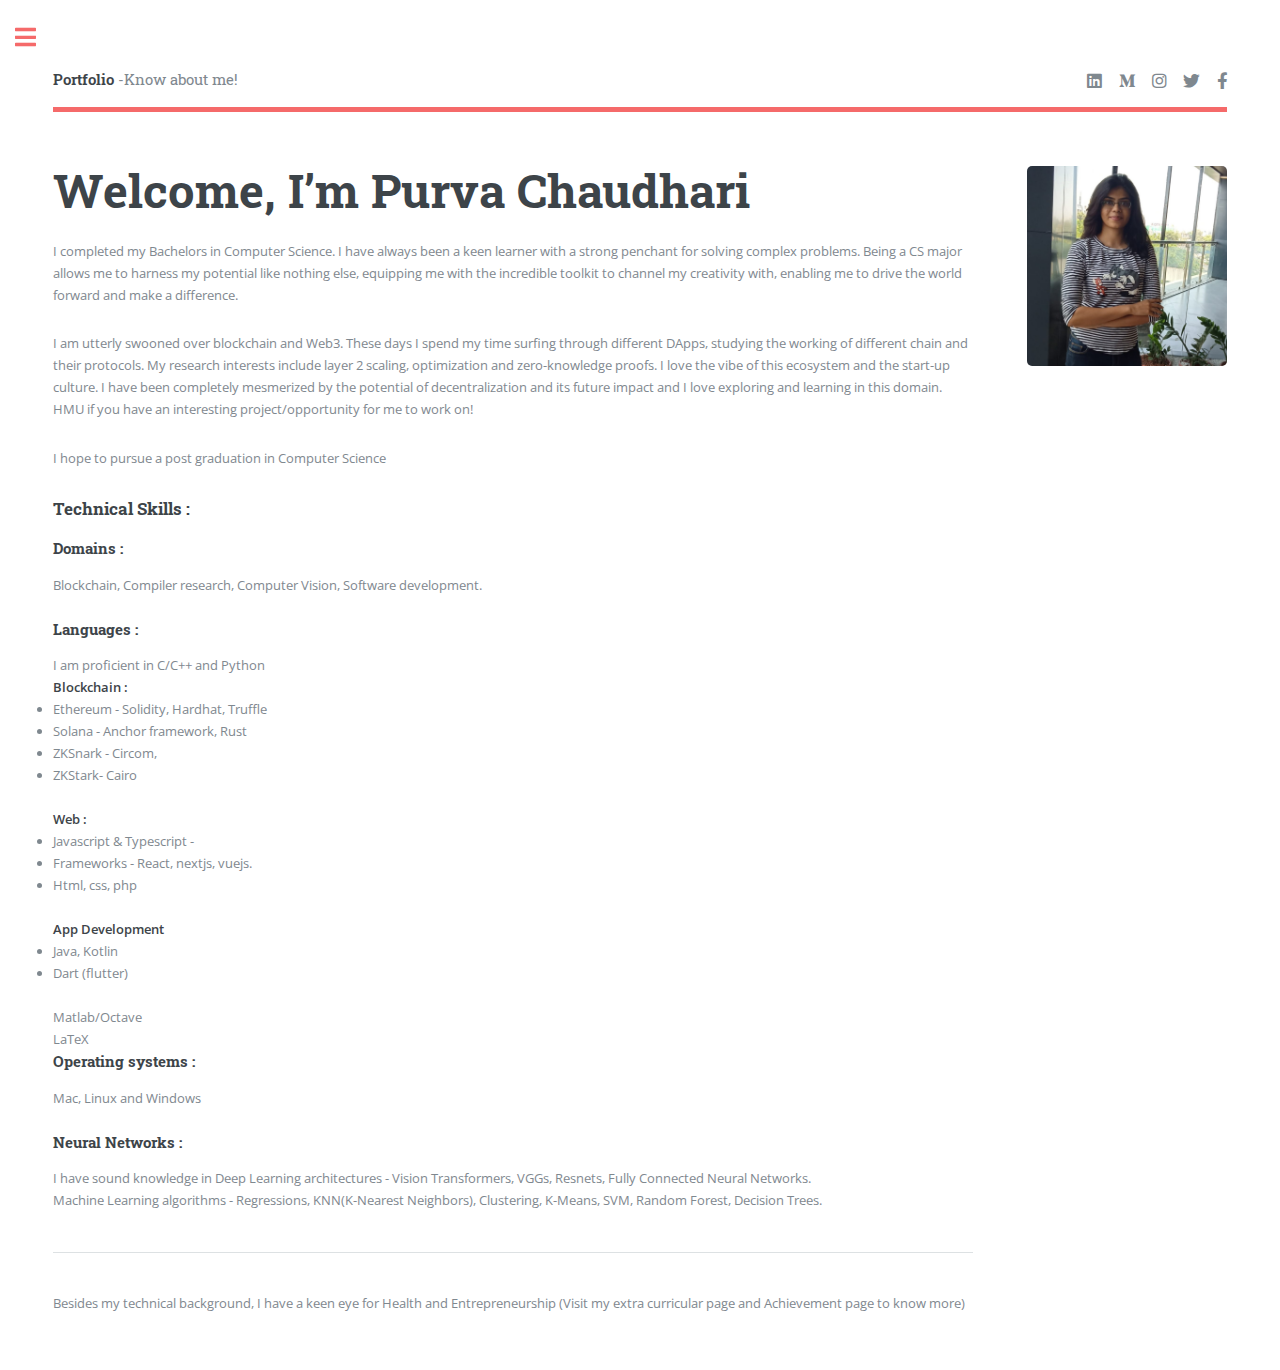
<file: index.html>
<!DOCTYPE HTML>
<!--
	
-->
<html>
	<head>
		<title>My Portfolio</title>
		<meta charset="utf-8" />
		<meta name="viewport" content="width=device-width, initial-scale=1, user-scalable=no" />
		<link rel="stylesheet" href="assets/css/main.css" />
	</head>
	<body class="is-preload">

		<!-- Wrapper -->
			<div id="wrapper">

				<!-- Main -->
					<div id="main">
						<div class="inner">

							<!-- Header -->
								<header id="header">
									<a href="index.html" class="logo"><strong>Portfolio</strong> -Know about me!</a>
									<ul class="icons">
										<li><a href="https://www.linkedin.com/in/purva-chaudhari-02b12b178/" class="icon brands fa-linkedin"><span class="label">LinkedIn</span></a></li>
										<li><a href="https://medium.com/@purva.chaudhari02" class="icon brands fa-medium-m"><span class="label">Medium</span></a></li>
										<li><a href="https://www.instagram.com/purva__chaudhari_/" class="icon brands fa-instagram"><span class="label">Instagram</span></a></li>
										<li><a href="https://twitter.com/0xPC02" class="icon brands fa-twitter"><span class="label">Twitter</span></a></li>
										<li><a href="#" class="icon brands fa-facebook-f"><span class="label">Facebook</span></a></li>
									</ul>
								</header>

							<!-- Banner -->
								<section id="banner">
									<div class="content">
										<header>
											<h1>Welcome, I’m Purva Chaudhari</h1>
											<p></p>
										</header>
										<p>I completed my Bachelors in Computer Science. I have always been a keen learner with a strong penchant for solving complex problems. Being a CS major allows me to harness my potential like nothing else, equipping me with the incredible toolkit to channel my creativity with, enabling me to drive the world forward and make a difference.</p>
										<p>I am utterly swooned over blockchain and Web3. These days I spend my time surfing through different DApps, studying the working of different chain and their protocols. My research interests include layer 2 scaling, optimization and zero-knowledge proofs. I love the vibe of this ecosystem and the start-up culture. I have been completely mesmerized by the potential of decentralization and its future impact and I love exploring and learning in this domain. HMU if you have an interesting project/opportunity for me to work on!
										<p> I hope to pursue a post graduation in Computer Science </p>
										<h3>Technical Skills : </h3>
										<h4>Domains : </h4>
										Blockchain, Compiler research, Computer Vision, Software development.
										
										<br><br>
										<h4>Languages : </h4>
										I am proficient in C/C++ and Python
										    <br><b>Blockchain : </b>
												<li>Ethereum - Solidity, Hardhat, Truffle</li>
												<li>Solana - Anchor framework, Rust </li>
												<li>ZKSnark - Circom, </li>
												<li>ZKStark- Cairo</li>
											<br><b>Web : </b>
												<li>Javascript & Typescript -
													<li> Frameworks - React, nextjs, vuejs. </li></li>
												<li>Html, css, php</li>
											
											<br><b>App Development</b>
											    <li>Java, Kotlin </li>
												<li>Dart (flutter)</li> 
											<br>Matlab/Octave 
											<br>LaTeX

										<h4> Operating systems : </h4>
										Mac, Linux and Windows
											
										<br><br>
										<h4>Neural Networks : </h4>
										I have sound knowledge in Deep Learning architectures - Vision Transformers, VGGs, Resnets, Fully Connected Neural Networks.  
										<br> Machine Learning algorithms - Regressions, KNN(K-Nearest Neighbors), Clustering, K-Means, SVM, Random Forest, Decision Trees.

										<hr class="major" />
										<p>Besides my technical background, I have a keen eye for Health and Entrepreneurship (Visit my extra curricular page and Achievement page to know more)</p>
</p>
										<!-- <ul class="actions">
											<li><a href="#" class="button big">Learn More</a></li>
										</ul> -->
									</div>
									<div class="image object" >
										<img src="images/Profile Photo.jpeg" alt="" width="200px" height="200px">
									</div>
								</section>
							
						</div>
					</div>

				<!-- Sidebar -->
					<div id="sidebar">
						<div class="inner">
						
							<div id="sfcq33n4je1x81flwmlz5j4yn3rdn5ad7zy"></div><script type="text/javascript" src="https://counter1.stat.ovh/private/counter.js?c=q33n4je1x81flwmlz5j4yn3rdn5ad7zy&down=async" async></script><noscript><a href="https://www.freecounterstat.com" title="html hit counter code"><img src="https://counter1.stat.ovh/private/freecounterstat.php?c=q33n4je1x81flwmlz5j4yn3rdn5ad7zy" border="0" title="html hit counter code" alt="html hit counter code"></a></noscript>
							<h5>Last updated Jan 2023</h5>	
							<!-- Menu -->
								<nav id="menu">
									<header class="major">
										<h2>Menu</h2>
									</header>
									
									<ul>
										<li><a href="index.html">Homepage</a></li>
										<li>
										<span class="opener">Work and Achievements</span>
											<ul>
												<li><a href="blockchain.html">Blockchain</a></li>
												<li><a href="work.html">Other</a></li>
												<li><a href="projects.html">Project</a></li>
											</ul>
										</li>
										<li>
											<span class="opener">Extra Curriculum</span>
											<ul>
												<li><a href="activities.html">Clubs and Activities</a></li>
												<li><a href="yoga.html">Yoga</a></li>
											</ul>
										</li>
										
									</ul>
								</nav>

							
							<!-- Footer -->
								<footer id="footer">
									<p class="copyright"> Portfolio: Purva Chaudhari </p>
								</footer>

						</div>
					</div>

			</div>

		<!-- Scripts -->
			<script src="assets/js/jquery.min.js"></script>
			<script src="assets/js/browser.min.js"></script>
			<script src="assets/js/breakpoints.min.js"></script>
			<script src="assets/js/util.js"></script>
			<script src="assets/js/main.js"></script>

	</body>
</html>
</file>
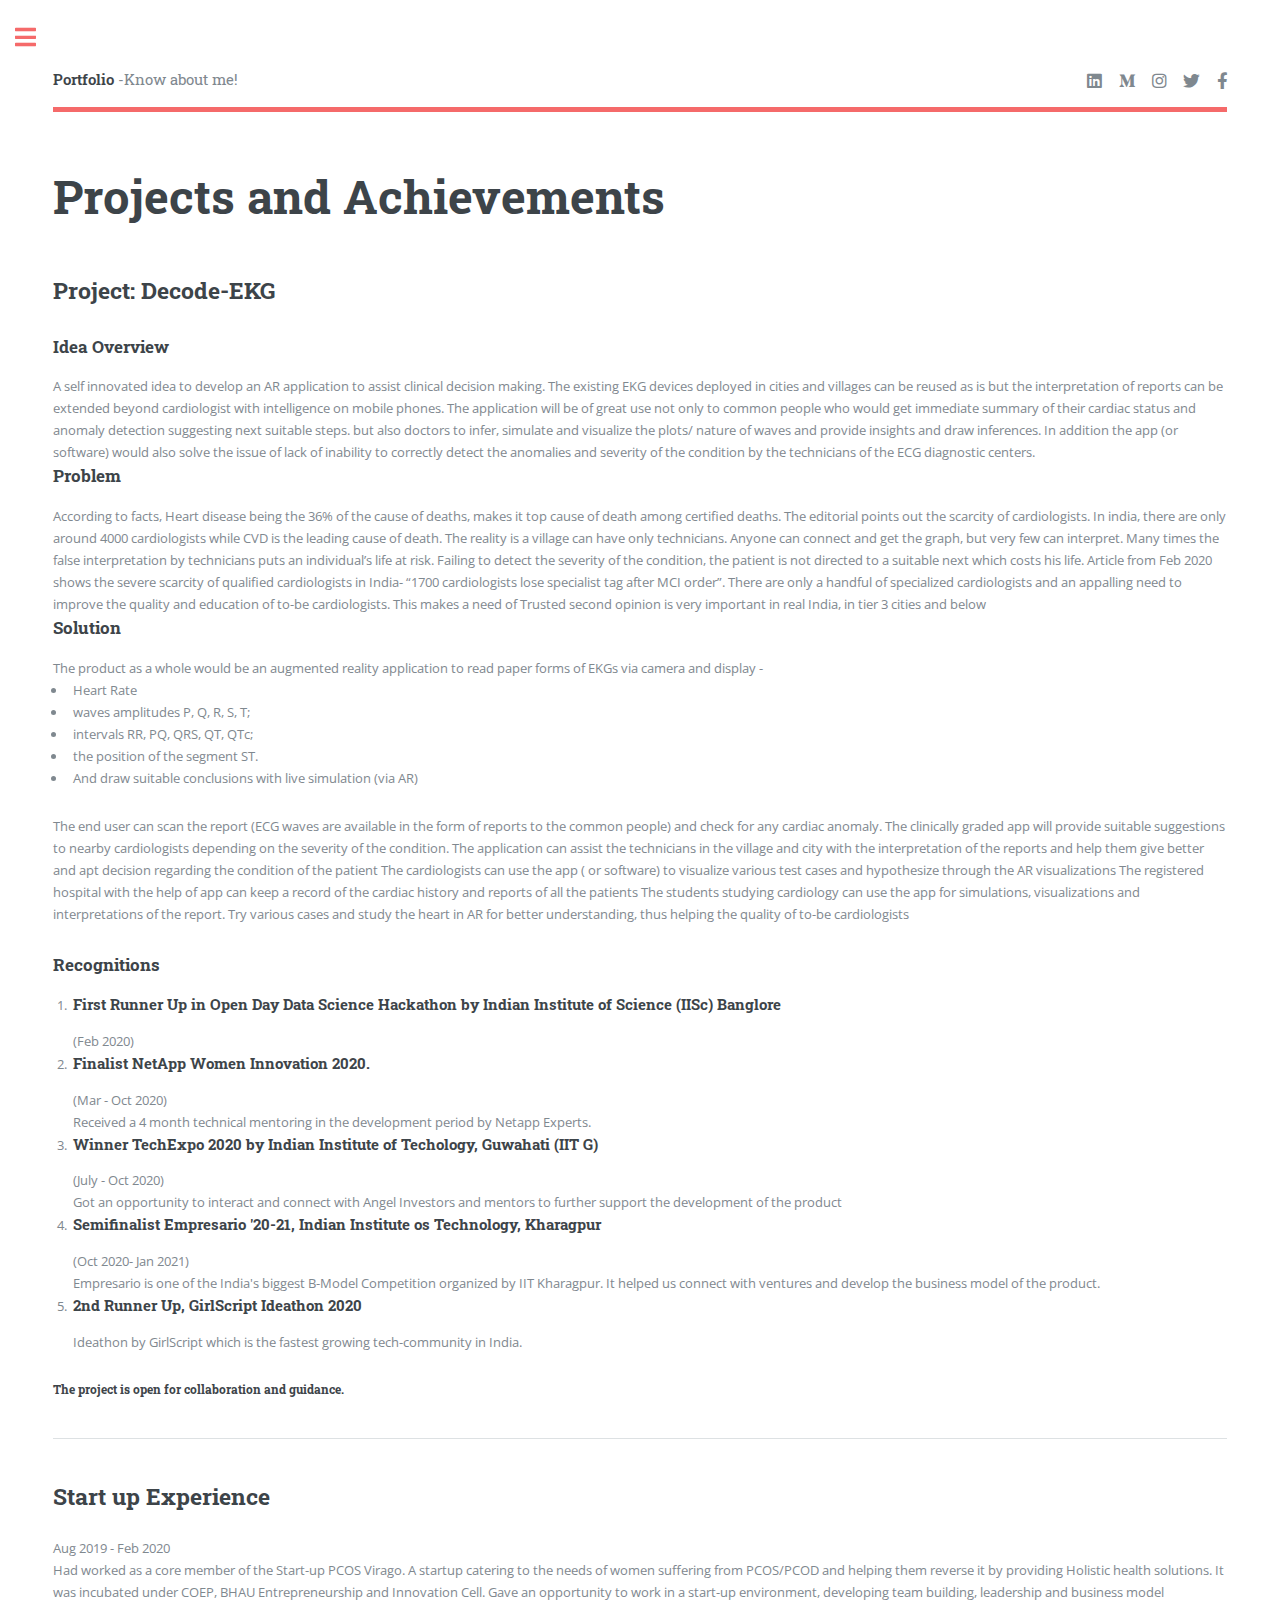
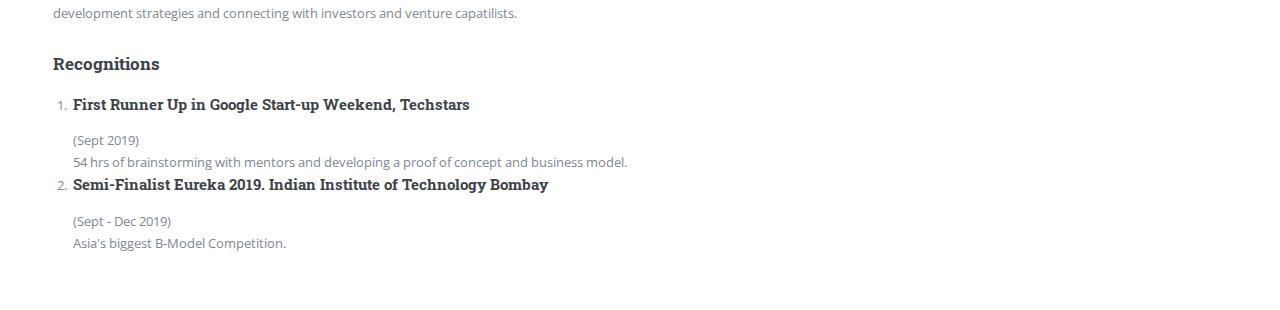
<file: projects.html>
<!DOCTYPE HTML>

<html>
	<head>
		<title>My Portfolio</title>
		<meta charset="utf-8" />
		<meta name="viewport" content="width=device-width, initial-scale=1, user-scalable=no" />
		<link rel="stylesheet" href="assets/css/main.css" />
	</head>
	<body class="is-preload">

		<!-- Wrapper -->
			<div id="wrapper">

				<!-- Main -->
					<div id="main">
						<div class="inner">

							<!-- Header -->
							<header id="header">
								<a href="index.html" class="logo"><strong>Portfolio</strong> -Know about me!</a>
								<ul class="icons">
									<li><a href="https://www.linkedin.com/in/purva-chaudhari-02b12b178/" class="icon brands fa-linkedin"><span
												class="label">LinkedIn</span></a></li>
									<li><a href="#" class="icon brands fa-medium-m"><span class="label">Medium</span></a></li>
									<li><a href="https://www.instagram.com/purva__chaudhari_/" class="icon brands fa-instagram"><span
												class="label">Instagram</span></a></li>
									<li><a href="#" class="icon brands fa-twitter"><span class="label">Twitter</span></a></li>
									<li><a href="#" class="icon brands fa-facebook-f"><span class="label">Facebook</span></a></li>
								</ul>
							</header>

							<!-- Content -->
								<section>
									<header class="main">
										<h1>Projects and Achievements</h1>
									</header>


									<h2>Project: Decode-EKG</h2>
									<p><h3>Idea Overview</h3>
									A self innovated idea to develop an AR application to assist clinical decision making. The existing EKG devices deployed in cities and villages can be reused as is but the interpretation of reports can be extended beyond cardiologist with intelligence
									on mobile phones. The application will be of great use not only to common people who would get immediate summary of their cardiac status and anomaly detection suggesting next suitable steps. but also doctors to infer, simulate and visualize the plots/ nature of waves and provide insights and draw inferences. In addition the app (or software) would also solve the issue of lack of inability to correctly detect the anomalies and severity of the condition by the technicians of the ECG diagnostic centers.
									
									<h3>Problem</h3>
									According to facts, Heart disease being the 36% of the cause of deaths, makes it top cause of death among certified deaths.
									The editorial points out the scarcity of cardiologists. In india, there are only around 4000 cardiologists while CVD is
									the leading cause of death.
									The reality is a village can have only technicians. Anyone can connect and get the graph, but very few can interpret.
									Many times the false interpretation by technicians puts an individual’s life at risk. Failing to detect the severity of
									the condition, the patient is not directed to a suitable next which costs his life.
									Article from Feb 2020 shows the severe scarcity of qualified cardiologists in India- “1700 cardiologists lose specialist
									tag after MCI order”. There are only a handful of specialized cardiologists and an appalling need to improve the quality
									and education of to-be cardiologists.
									This makes a need of Trusted second opinion is very important in real India, in tier 3 cities and below
									<h3>Solution </h3>
									The product as a whole would be an augmented reality application to read paper forms of EKGs via camera and display -
									<ul>
										<li>Heart Rate</li>
										<li>waves amplitudes P, Q, R, S, T; </li>
										<li>intervals RR, PQ, QRS, QT, QTс;</l1>
										<li>the position of the segment ST.</li>
										<li>And draw suitable conclusions with live simulation (via AR)</li>

									</ul>
		
									The end user can scan the report (ECG waves are available in the form of reports to the common people) and check for any
									cardiac anomaly. The clinically graded app will provide suitable suggestions to nearby cardiologists depending on the
									severity of the condition.
									The application can assist the technicians in the village and city with the interpretation of the reports and help them
									give better and apt decision regarding the condition of the patient
									The cardiologists can use the app ( or software) to visualize various test cases and hypothesize through the AR
									visualizations
									The registered hospital with the help of app can keep a record of the cardiac history and reports of all the patients
									The students studying cardiology can use the app for simulations, visualizations and interpretations of the report. Try
									various cases and study the heart in AR for better understanding, thus helping the quality of to-be cardiologists</p>
									
									<h3>Recognitions</h3>
									<ol>
										<li>
											<h4>First Runner Up in Open Day Data Science Hackathon by Indian Institute of Science (IISc) Banglore</h4>(Feb 2020) 
										<li>
											<h4>Finalist NetApp Women Innovation 2020.</h4>(Mar - Oct 2020)<br> Received a 4 month technical mentoring in the development period by Netapp Experts.
										</li>
										<li>
											<h4>Winner TechExpo 2020 by Indian Institute of Techology, Guwahati (IIT G)</h4>(July - Oct 2020)<br> Got an opportunity to interact and connect with Angel Investors and mentors to further support the development of the product
										</li>
										<li>
											<h4>Semifinalist Empresario '20-21, Indian Institute os Technology, Kharagpur</h4>(Oct 2020- Jan 2021)<br> Empresario is one of the India's biggest B-Model Competition organized by IIT Kharagpur. It helped us connect with ventures and develop the business model of the product.
										</li>
										<li>
											<h4>2nd Runner Up, GirlScript Ideathon 2020</h4>Ideathon by GirlScript which is the fastest growing tech-community in India.
										</li>

									</ol>

									<h5>The project is open for collaboration and guidance.</h5>

									<hr class="major" />

									<h2>Start up Experience</h2> Aug 2019 - Feb 2020
									<p>Had worked as a core member of the Start-up PCOS
									Virago. A startup catering to the needs of women
									suffering from PCOS/PCOD and helping them
									reverse it by providing Holistic health solutions. It was incubated under COEP, BHAU Entrepreneurship and Innovation Cell. Gave an opportunity to work in a start-up environment, developing team building, leadership and business model development strategies and connecting with investors and venture capatilists.
								    </p>

									<h3>Recognitions</h3>
									<ol>
										<li>
											<h4>First Runner Up in Google Start-up Weekend, Techstars</h4>(Sept 2019)<br>
											54 hrs of brainstorming with mentors and developing a proof of concept and business model.
										</li>
										<li>
											<h4>Semi-Finalist Eureka 2019. Indian Institute of Technology Bombay</h4>(Sept - Dec 2019)<br> Asia's biggest B-Model Competition. 
										</li>
										
									</ol>					
																	
								</section>

						</div>
					</div>

				<!-- Sidebar -->
				<div id="sidebar">
					<div class="inner">
						<h5>Last updated Jan 2023</h5>
						<!-- Menu -->
						<nav id="menu">
							<header class="major">
								<h2>Menu</h2>
							</header>
							
							<ul>
								<li><a href="index.html">Homepage</a></li>
								<li>
									<span class="opener">Work and Achievements</span>
										<ul>
											<li><a href="blockchain.html">Blockchain</a></li>
											<li><a href="work.html">Other</a></li>
											<li><a href="projects.html">Project</a></li>
										</ul>
									</li>
								<li>
									<span class="opener">Extra Curriculum</span>
									<ul>
										<li><a href="activities.html">Clubs and Activities</a></li>
										<li><a href="yoga.html">Yoga</a></li>
									</ul>

								</li>
				
							</ul>
						</nav>
				
				
						<!-- Footer -->
						<footer id="footer">
							<p class="copyright"> Portfolio: Purva Chaudhari </p>
						</footer>
				
					</div>
				</div>

			</div>

		<!-- Scripts -->
			<script src="assets/js/jquery.min.js"></script>
			<script src="assets/js/browser.min.js"></script>
			<script src="assets/js/breakpoints.min.js"></script>
			<script src="assets/js/util.js"></script>
			<script src="assets/js/main.js"></script>

	</body>
</html>
</file>
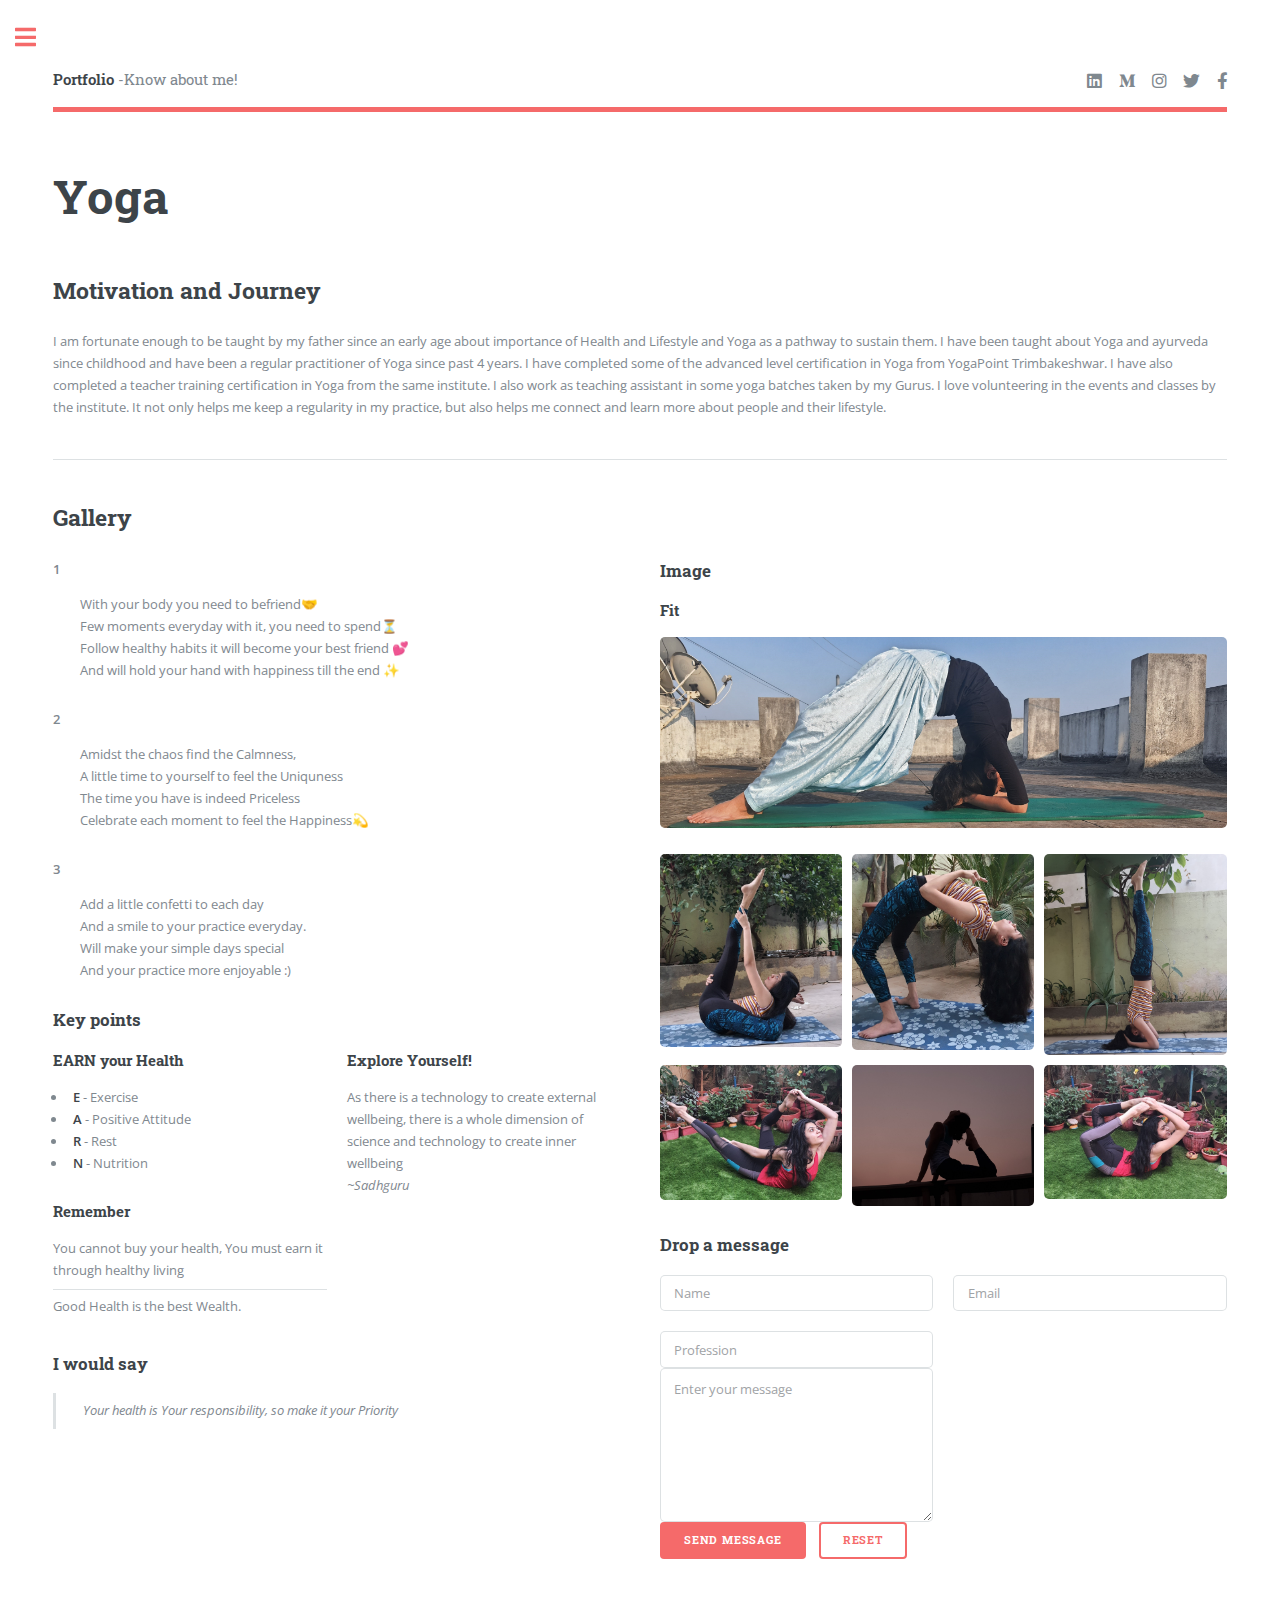
<file: yoga.html>
<!DOCTYPE HTML>

<html>
	<head>
		<title>My Portfolio</title>
		<meta charset="utf-8" />
		<meta name="viewport" content="width=device-width, initial-scale=1, user-scalable=no" />
		<link rel="stylesheet" href="assets/css/main.css" />
	</head>
	<body class="is-preload">

		<!-- Wrapper -->
			<div id="wrapper">

				<!-- Main -->
					<div id="main">
						<div class="inner">

							<!-- Header -->
							<header id="header">
								<a href="index.html" class="logo"><strong>Portfolio</strong> -Know about me!</a>
								<ul class="icons">
									<li><a href="https://www.linkedin.com/in/purva-chaudhari-02b12b178/" class="icon brands fa-linkedin"><span
												class="label">LinkedIn</span></a></li>
									<li><a href="#" class="icon brands fa-medium-m"><span class="label">Medium</span></a></li>
									<li><a href="https://www.instagram.com/purva__chaudhari_/" class="icon brands fa-instagram"><span
												class="label">Instagram</span></a></li>
									<li><a href="#" class="icon brands fa-twitter"><span class="label">Twitter</span></a></li>
									<li><a href="#" class="icon brands fa-facebook-f"><span class="label">Facebook</span></a></li>
								</ul>
							</header>

							<!-- Content -->
								<section>
									<header class="main">
										<h1>Yoga</h1>
									</header>

									<!-- Content -->
										<h2 id="content">Motivation and Journey</h2>
										<p>I am fortunate enough to be taught by my father since an early age about importance of Health and Lifestyle and Yoga as a pathway to sustain them. I have been taught about Yoga and ayurveda since childhood and have been a regular practitioner of Yoga since past 4 years. I have completed some of the advanced level certification in Yoga from YogaPoint Trimbakeshwar. I have also completed a teacher training certification in Yoga from the same institute. I also work as teaching assistant in some yoga batches taken by my Gurus. I love volunteering in the events and classes by the institute. It not only helps me keep a regularity in my practice, but also helps me connect and learn more about people and their lifestyle. 
										</p>
										

									<hr class="major" />

									<!-- Elements -->
										<h2 id="elements">Gallery</h2>
										<div class="row gtr-200">
											<div class="col-6 col-12-medium">
												<!--<h4>Short poems and paras</h4>-->
												<dl>
													<dt>1</dt>
													<dd>
														<p>With your body you need to befriend🤝<br>
														Few moments everyday with it, you need to spend⏳<br>
														Follow healthy habits it will become your best friend 💕<br>
														And will hold your hand with happiness till the end ✨</p>
													</dd>
													<dt>2</dt>
													<dd>
														<p>Amidst the chaos find the Calmness,<br>
														A little time to yourself to feel the Uniquness<br>
														The time you have is indeed Priceless<br>
														Celebrate each moment to feel the Happiness💫</p>
													</dd>
													<dt>3</dt>
													<dd>
														<p>Add a little confetti to each day<br>
														And a smile to your practice everyday.<br>
														Will make your simple days special<br>
														And your practice more enjoyable :)</p>
													</dd>
												</dl>
												


												<!-- Images -->
													


												<!-- Lists -->
													<h3>Key points</h3>
													<div class="row">
														<div class="col-6 col-12-small">

															<h4>EARN your Health</h4>
															<ul>
																<li><b>E</b> - Exercise</li>
																<li><b>A</b> - Positive Attitude</li>
																<li><b>R</b> - Rest</li>
																<li><b>N</b> - Nutrition</li>
															</ul>

															<h4>Remember</h4>
															<ul class="alt">
																<li>You cannot buy your health, You must earn it through healthy living</li>
																<li>Good Health is the best Wealth.</li>
																
															</ul>

														</div>
														<div class="col-6 col-12-small">

															<h4>Explore Yourself!</h4>
															<p>As there is a technology to create external wellbeing, there is a whole dimension of science and technology to create
															inner wellbeing <br> <i>~Sadhguru</i></p>
															

														</div>
													</div>
													
													
													<!-- Image -->
																										

												<!-- Blockquote -->
													<h3>I would say</h3>
													<blockquote>Your health is Your responsibility, so make it your Priority</blockquote>

												<!-- Table -->
													
													

											</div>
											<div class="col-6 col-12-medium">

												

												<!-- Form -->
												<h3>Image</h3>
												
												<h4>Fit</h4>
												<span class="image fit"><img src="images/yoga1.jpg" alt="" /></span>
												<div class="box alt">
													<div class="row gtr-50 gtr-uniform">
														<div class="col-4"><span class="image fit"><img src="images/yoga2.jpg" alt="" /></span></div>
														<div class="col-4"><span class="image fit"><img src="images/yoga3.jpg" alt="" /></span></div>
														<div class="col-4"><span class="image fit"><img src="images/yoga4.jpg" alt="" /></span></div>
														<!-- Break -->
														<div class="col-4"><span class="image fit"><img src="images/yoga5.jpg" alt="" /></span></div>
														<div class="col-4"><span class="image fit"><img src="images/yoga7.jpg" alt="" /></span></div>
														<div class="col-4"><span class="image fit"><img src="images/yoga6.jpg" alt="" /></span></div>
														
													</div>
												</div>
													

												

													<h3>Drop a message</h3>
													
													<form method="post" action="#">
														<div class="row gtr-uniform">
															<div class="col-6 col-12-xsmall">
																<input type="text" name="demo-name" id="demo-name" value="" placeholder="Name" />
															</div>
															<div class="col-6 col-12-xsmall">
																<input type="email" name="demo-email" id="demo-email" value="" placeholder="Email" />
															</div>
															<div class="col-6 col-12-xsmall">
																<input type="text" value="" placeholder="Profession" />
															<!-- Break -->
															
															
															<!-- Break -->
															<div class="col-12">
																<textarea name="demo-message" id="demo-message" placeholder="Enter your message" rows="6"></textarea>
															</div>
															<!-- Break -->
															<div class="col-12">
																<ul class="actions">
																	<li><input type="submit" value="Send Message" class="primary" /></li>
																	<li><input type="reset" value="Reset" /></li>
																</ul>
															</div>
														</div>
													</form>

												<!-- Box -->
													

												

											</div>
										</div>

								</section>

						</div>
					</div>

				<!-- Sidebar -->
				<div id="sidebar">
					<div class="inner">
						<h5>Last updated Jan 2023</h5>
						<!-- Menu -->
						<nav id="menu">
							<header class="major">
								<h2>Menu</h2>
							</header>
							<ul>
								<li><a href="index.html">Homepage</a></li>
								<li>
									<span class="opener">Work and Achievements</span>
										<ul>
											<li><a href="blockchain.html">Blockchain</a></li>
											<li><a href="work.html">Other</a></li>
											<li><a href="projects.html">Project</a></li>
										</ul>
									</li>
								<li>
									<span class="opener">Extra Curriculum</span>
									<ul>
										<li><a href="activities.html">Clubs and Activities</a></li>
										<li><a href="yoga.html">Yoga</a></li>
									</ul>
								</li>
				
							</ul>
						</nav>
				
				
						<!-- Footer -->
						<footer id="footer">
							<p class="copyright"> Portfolio: Purva Chaudhari </p>
						</footer>
				
					</div>
				</div>

			</div>

		<!-- Scripts -->
			<script src="assets/js/jquery.min.js"></script>
			<script src="assets/js/browser.min.js"></script>
			<script src="assets/js/breakpoints.min.js"></script>
			<script src="assets/js/util.js"></script>
			<script src="assets/js/main.js"></script>

	</body>
</html>
</file>
<file: assets/css/main.css>
@import url(fontawesome-all.min.css);
@import url("https://fonts.googleapis.com/css?family=Open+Sans:400,600,400italic,600italic|Roboto+Slab:400,700");

html, body, div, span, applet, object,
iframe, h1, h2, h3, h4, h5, h6, p, blockquote,
pre, a, abbr, acronym, address, big, cite,
code, del, dfn, em, img, ins, kbd, q, s, samp,
small, strike, strong, sub, sup, tt, var, b,
u, i, center, dl, dt, dd, ol, ul, li, fieldset,
form, label, legend, table, caption, tbody,
tfoot, thead, tr, th, td, article, aside,
canvas, details, embed, figure, figcaption,
footer, header, hgroup, menu, nav, output, ruby,
section, summary, time, mark, audio, video {
  margin: 0;
  padding: 0;
  border: 0;
  font-size: 100%;
  font: inherit;
  vertical-align: baseline; }

article, aside, details, figcaption, figure,
footer, header, hgroup, menu, nav, section {
  display: block; }

body {
  line-height: 1; }

ol, ul {
  list-style: none; }

blockquote, q {
  quotes: none; }
  blockquote:before, blockquote:after, q:before, q:after {
    content: '';
    content: none; }

table {
  border-collapse: collapse;
  border-spacing: 0; }

body {
  -webkit-text-size-adjust: none; }

mark {
  background-color: transparent;
  color: inherit; }

input::-moz-focus-inner {
  border: 0;
  padding: 0; }

input, select, textarea {
  -moz-appearance: none;
  -webkit-appearance: none;
  -ms-appearance: none;
  appearance: none; }

/* Basic */
@-ms-viewport {
  width: device-width; }

body {
  -ms-overflow-style: scrollbar; }

@media screen and (max-width: 480px) {
  html, body {
    min-width: 320px; } }

html {
  box-sizing: border-box; }

*, *:before, *:after {
  box-sizing: inherit; }

body {
  background: #ffffff; }
  body.is-preload *, body.is-preload *:before, body.is-preload *:after, body.is-resizing *, body.is-resizing *:before, body.is-resizing *:after {
    -moz-animation: none !important;
    -webkit-animation: none !important;
    -ms-animation: none !important;
    animation: none !important;
    -moz-transition: none !important;
    -webkit-transition: none !important;
    -ms-transition: none !important;
    transition: none !important; }

/* Type */
body, input, select, textarea {
  color: #7f888f;
  font-family: "Open Sans", sans-serif;
  font-size: 13pt;
  font-weight: 400;
  line-height: 1.65; }
  @media screen and (max-width: 1680px) {
    body, input, select, textarea {
      font-size: 11pt; } }
  @media screen and (max-width: 1280px) {
    body, input, select, textarea {
      font-size: 10pt; } }
  @media screen and (max-width: 360px) {
    body, input, select, textarea {
      font-size: 9pt; } }

a {
  -moz-transition: color 0.2s ease-in-out, border-bottom-color 0.2s ease-in-out;
  -webkit-transition: color 0.2s ease-in-out, border-bottom-color 0.2s ease-in-out;
  -ms-transition: color 0.2s ease-in-out, border-bottom-color 0.2s ease-in-out;
  transition: color 0.2s ease-in-out, border-bottom-color 0.2s ease-in-out;
  border-bottom: dotted 1px;
  color: #f56a6a;
  text-decoration: none; }
  a:hover {
    border-bottom-color: #f56a6a;
    color: #f56a6a !important; }
    a:hover strong {
      color: inherit; }

strong, b {
  color: #3d4449;
  font-weight: 600; }

em, i {
  font-style: italic; }

p {
  margin: 0 0 2em 0; }

h1, h2, h3, h4, h5, h6 {
  color: #3d4449;
  font-family: "Roboto Slab", serif;
  font-weight: 700;
  line-height: 1.5;
  margin: 0 0 1em 0; }
  h1 a, h2 a, h3 a, h4 a, h5 a, h6 a {
    color: inherit;
    text-decoration: none;
    border-bottom: 0; }

h1 {
  font-size: 4em;
  margin: 0 0 0.5em 0;
  line-height: 1.3; }

h2 {
  font-size: 1.75em; }

h3 {
  font-size: 1.25em; }

h4 {
  font-size: 1.1em; }

h5 {
  font-size: 0.9em; }

h6 {
  font-size: 0.7em; }

@media screen and (max-width: 1680px) {
  h1 {
    font-size: 3.5em; } }

@media screen and (max-width: 980px) {
  h1 {
    font-size: 3.25em; } }

@media screen and (max-width: 736px) {
  h1 {
    font-size: 2em;
    line-height: 1.4; }
  h2 {
    font-size: 1.5em; } }

sub {
  font-size: 0.8em;
  position: relative;
  top: 0.5em; }

sup {
  font-size: 0.8em;
  position: relative;
  top: -0.5em; }

blockquote {
  border-left: solid 3px rgba(210, 215, 217, 0.75);
  font-style: italic;
  margin: 0 0 2em 0;
  padding: 0.5em 0 0.5em 2em; }

code {
  background: rgba(230, 235, 237, 0.25);
  border-radius: 0.375em;
  border: solid 1px rgba(210, 215, 217, 0.75);
  font-family: "Courier New", monospace;
  font-size: 0.9em;
  margin: 0 0.25em;
  padding: 0.25em 0.65em; }

pre {
  -webkit-overflow-scrolling: touch;
  font-family: "Courier New", monospace;
  font-size: 0.9em;
  margin: 0 0 2em 0; }
  pre code {
    display: block;
    line-height: 1.75;
    padding: 1em 1.5em;
    overflow-x: auto; }

hr {
  border: 0;
  border-bottom: solid 1px rgba(210, 215, 217, 0.75);
  margin: 2em 0; }
  hr.major {
    margin: 3em 0; }

.align-left {
  text-align: left; }

.align-center {
  text-align: center; }

.align-right {
  text-align: right; }

/* Row */
.row {
  display: flex;
  flex-wrap: wrap;
  box-sizing: border-box;
  align-items: stretch; }
  .row > * {
    box-sizing: border-box; }
  .row.gtr-uniform > * > :last-child {
    margin-bottom: 0; }
  .row.aln-left {
    justify-content: flex-start; }
  .row.aln-center {
    justify-content: center; }
  .row.aln-right {
    justify-content: flex-end; }
  .row.aln-top {
    align-items: flex-start; }
  .row.aln-middle {
    align-items: center; }
  .row.aln-bottom {
    align-items: flex-end; }
  .row > .imp {
    order: -1; }
  .row > .col-1 {
    width: 8.33333%; }
  .row > .off-1 {
    margin-left: 8.33333%; }
  .row > .col-2 {
    width: 16.66667%; }
  .row > .off-2 {
    margin-left: 16.66667%; }
  .row > .col-3 {
    width: 25%; }
  .row > .off-3 {
    margin-left: 25%; }
  .row > .col-4 {
    width: 33.33333%; }
  .row > .off-4 {
    margin-left: 33.33333%; }
  .row > .col-5 {
    width: 41.66667%; }
  .row > .off-5 {
    margin-left: 41.66667%; }
  .row > .col-6 {
    width: 50%; }
  .row > .off-6 {
    margin-left: 50%; }
  .row > .col-7 {
    width: 58.33333%; }
  .row > .off-7 {
    margin-left: 58.33333%; }
  .row > .col-8 {
    width: 66.66667%; }
  .row > .off-8 {
    margin-left: 66.66667%; }
  .row > .col-9 {
    width: 75%; }
  .row > .off-9 {
    margin-left: 75%; }
  .row > .col-10 {
    width: 83.33333%; }
  .row > .off-10 {
    margin-left: 83.33333%; }
  .row > .col-11 {
    width: 91.66667%; }
  .row > .off-11 {
    margin-left: 91.66667%; }
  .row > .col-12 {
    width: 100%; }
  .row > .off-12 {
    margin-left: 100%; }
  .row.gtr-0 {
    margin-top: 0;
    margin-left: 0em; }
    .row.gtr-0 > * {
      padding: 0 0 0 0em; }
    .row.gtr-0.gtr-uniform {
      margin-top: 0em; }
      .row.gtr-0.gtr-uniform > * {
        padding-top: 0em; }
  .row.gtr-25 {
    margin-top: 0;
    margin-left: -0.375em; }
    .row.gtr-25 > * {
      padding: 0 0 0 0.375em; }
    .row.gtr-25.gtr-uniform {
      margin-top: -0.375em; }
      .row.gtr-25.gtr-uniform > * {
        padding-top: 0.375em; }
  .row.gtr-50 {
    margin-top: 0;
    margin-left: -0.75em; }
    .row.gtr-50 > * {
      padding: 0 0 0 0.75em; }
    .row.gtr-50.gtr-uniform {
      margin-top: -0.75em; }
      .row.gtr-50.gtr-uniform > * {
        padding-top: 0.75em; }
  .row {
    margin-top: 0;
    margin-left: -1.5em; }
    .row > * {
      padding: 0 0 0 1.5em; }
    .row.gtr-uniform {
      margin-top: -1.5em; }
      .row.gtr-uniform > * {
        padding-top: 1.5em; }
  .row.gtr-150 {
    margin-top: 0;
    margin-left: -2.25em; }
    .row.gtr-150 > * {
      padding: 0 0 0 2.25em; }
    .row.gtr-150.gtr-uniform {
      margin-top: -2.25em; }
      .row.gtr-150.gtr-uniform > * {
        padding-top: 2.25em; }
  .row.gtr-200 {
    margin-top: 0;
    margin-left: -3em; }
    .row.gtr-200 > * {
      padding: 0 0 0 3em; }
    .row.gtr-200.gtr-uniform {
      margin-top: -3em; }
      .row.gtr-200.gtr-uniform > * {
        padding-top: 3em; }
  @media screen and (max-width: 1680px) {
    .row {
      display: flex;
      flex-wrap: wrap;
      box-sizing: border-box;
      align-items: stretch; }
      .row > * {
        box-sizing: border-box; }
      .row.gtr-uniform > * > :last-child {
        margin-bottom: 0; }
      .row.aln-left {
        justify-content: flex-start; }
      .row.aln-center {
        justify-content: center; }
      .row.aln-right {
        justify-content: flex-end; }
      .row.aln-top {
        align-items: flex-start; }
      .row.aln-middle {
        align-items: center; }
      .row.aln-bottom {
        align-items: flex-end; }
      .row > .imp-xlarge {
        order: -1; }
      .row > .col-1-xlarge {
        width: 8.33333%; }
      .row > .off-1-xlarge {
        margin-left: 8.33333%; }
      .row > .col-2-xlarge {
        width: 16.66667%; }
      .row > .off-2-xlarge {
        margin-left: 16.66667%; }
      .row > .col-3-xlarge {
        width: 25%; }
      .row > .off-3-xlarge {
        margin-left: 25%; }
      .row > .col-4-xlarge {
        width: 33.33333%; }
      .row > .off-4-xlarge {
        margin-left: 33.33333%; }
      .row > .col-5-xlarge {
        width: 41.66667%; }
      .row > .off-5-xlarge {
        margin-left: 41.66667%; }
      .row > .col-6-xlarge {
        width: 50%; }
      .row > .off-6-xlarge {
        margin-left: 50%; }
      .row > .col-7-xlarge {
        width: 58.33333%; }
      .row > .off-7-xlarge {
        margin-left: 58.33333%; }
      .row > .col-8-xlarge {
        width: 66.66667%; }
      .row > .off-8-xlarge {
        margin-left: 66.66667%; }
      .row > .col-9-xlarge {
        width: 75%; }
      .row > .off-9-xlarge {
        margin-left: 75%; }
      .row > .col-10-xlarge {
        width: 83.33333%; }
      .row > .off-10-xlarge {
        margin-left: 83.33333%; }
      .row > .col-11-xlarge {
        width: 91.66667%; }
      .row > .off-11-xlarge {
        margin-left: 91.66667%; }
      .row > .col-12-xlarge {
        width: 100%; }
      .row > .off-12-xlarge {
        margin-left: 100%; }
      .row.gtr-0 {
        margin-top: 0;
        margin-left: 0em; }
        .row.gtr-0 > * {
          padding: 0 0 0 0em; }
        .row.gtr-0.gtr-uniform {
          margin-top: 0em; }
          .row.gtr-0.gtr-uniform > * {
            padding-top: 0em; }
      .row.gtr-25 {
        margin-top: 0;
        margin-left: -0.375em; }
        .row.gtr-25 > * {
          padding: 0 0 0 0.375em; }
        .row.gtr-25.gtr-uniform {
          margin-top: -0.375em; }
          .row.gtr-25.gtr-uniform > * {
            padding-top: 0.375em; }
      .row.gtr-50 {
        margin-top: 0;
        margin-left: -0.75em; }
        .row.gtr-50 > * {
          padding: 0 0 0 0.75em; }
        .row.gtr-50.gtr-uniform {
          margin-top: -0.75em; }
          .row.gtr-50.gtr-uniform > * {
            padding-top: 0.75em; }
      .row {
        margin-top: 0;
        margin-left: -1.5em; }
        .row > * {
          padding: 0 0 0 1.5em; }
        .row.gtr-uniform {
          margin-top: -1.5em; }
          .row.gtr-uniform > * {
            padding-top: 1.5em; }
      .row.gtr-150 {
        margin-top: 0;
        margin-left: -2.25em; }
        .row.gtr-150 > * {
          padding: 0 0 0 2.25em; }
        .row.gtr-150.gtr-uniform {
          margin-top: -2.25em; }
          .row.gtr-150.gtr-uniform > * {
            padding-top: 2.25em; }
      .row.gtr-200 {
        margin-top: 0;
        margin-left: -3em; }
        .row.gtr-200 > * {
          padding: 0 0 0 3em; }
        .row.gtr-200.gtr-uniform {
          margin-top: -3em; }
          .row.gtr-200.gtr-uniform > * {
            padding-top: 3em; } }
  @media screen and (max-width: 1280px) {
    .row {
      display: flex;
      flex-wrap: wrap;
      box-sizing: border-box;
      align-items: stretch; }
      .row > * {
        box-sizing: border-box; }
      .row.gtr-uniform > * > :last-child {
        margin-bottom: 0; }
      .row.aln-left {
        justify-content: flex-start; }
      .row.aln-center {
        justify-content: center; }
      .row.aln-right {
        justify-content: flex-end; }
      .row.aln-top {
        align-items: flex-start; }
      .row.aln-middle {
        align-items: center; }
      .row.aln-bottom {
        align-items: flex-end; }
      .row > .imp-large {
        order: -1; }
      .row > .col-1-large {
        width: 8.33333%; }
      .row > .off-1-large {
        margin-left: 8.33333%; }
      .row > .col-2-large {
        width: 16.66667%; }
      .row > .off-2-large {
        margin-left: 16.66667%; }
      .row > .col-3-large {
        width: 25%; }
      .row > .off-3-large {
        margin-left: 25%; }
      .row > .col-4-large {
        width: 33.33333%; }
      .row > .off-4-large {
        margin-left: 33.33333%; }
      .row > .col-5-large {
        width: 41.66667%; }
      .row > .off-5-large {
        margin-left: 41.66667%; }
      .row > .col-6-large {
        width: 50%; }
      .row > .off-6-large {
        margin-left: 50%; }
      .row > .col-7-large {
        width: 58.33333%; }
      .row > .off-7-large {
        margin-left: 58.33333%; }
      .row > .col-8-large {
        width: 66.66667%; }
      .row > .off-8-large {
        margin-left: 66.66667%; }
      .row > .col-9-large {
        width: 75%; }
      .row > .off-9-large {
        margin-left: 75%; }
      .row > .col-10-large {
        width: 83.33333%; }
      .row > .off-10-large {
        margin-left: 83.33333%; }
      .row > .col-11-large {
        width: 91.66667%; }
      .row > .off-11-large {
        margin-left: 91.66667%; }
      .row > .col-12-large {
        width: 100%; }
      .row > .off-12-large {
        margin-left: 100%; }
      .row.gtr-0 {
        margin-top: 0;
        margin-left: 0em; }
        .row.gtr-0 > * {
          padding: 0 0 0 0em; }
        .row.gtr-0.gtr-uniform {
          margin-top: 0em; }
          .row.gtr-0.gtr-uniform > * {
            padding-top: 0em; }
      .row.gtr-25 {
        margin-top: 0;
        margin-left: -0.375em; }
        .row.gtr-25 > * {
          padding: 0 0 0 0.375em; }
        .row.gtr-25.gtr-uniform {
          margin-top: -0.375em; }
          .row.gtr-25.gtr-uniform > * {
            padding-top: 0.375em; }
      .row.gtr-50 {
        margin-top: 0;
        margin-left: -0.75em; }
        .row.gtr-50 > * {
          padding: 0 0 0 0.75em; }
        .row.gtr-50.gtr-uniform {
          margin-top: -0.75em; }
          .row.gtr-50.gtr-uniform > * {
            padding-top: 0.75em; }
      .row {
        margin-top: 0;
        margin-left: -1.5em; }
        .row > * {
          padding: 0 0 0 1.5em; }
        .row.gtr-uniform {
          margin-top: -1.5em; }
          .row.gtr-uniform > * {
            padding-top: 1.5em; }
      .row.gtr-150 {
        margin-top: 0;
        margin-left: -2.25em; }
        .row.gtr-150 > * {
          padding: 0 0 0 2.25em; }
        .row.gtr-150.gtr-uniform {
          margin-top: -2.25em; }
          .row.gtr-150.gtr-uniform > * {
            padding-top: 2.25em; }
      .row.gtr-200 {
        margin-top: 0;
        margin-left: -3em; }
        .row.gtr-200 > * {
          padding: 0 0 0 3em; }
        .row.gtr-200.gtr-uniform {
          margin-top: -3em; }
          .row.gtr-200.gtr-uniform > * {
            padding-top: 3em; } }
  @media screen and (max-width: 980px) {
    .row {
      display: flex;
      flex-wrap: wrap;
      box-sizing: border-box;
      align-items: stretch; }
      .row > * {
        box-sizing: border-box; }
      .row.gtr-uniform > * > :last-child {
        margin-bottom: 0; }
      .row.aln-left {
        justify-content: flex-start; }
      .row.aln-center {
        justify-content: center; }
      .row.aln-right {
        justify-content: flex-end; }
      .row.aln-top {
        align-items: flex-start; }
      .row.aln-middle {
        align-items: center; }
      .row.aln-bottom {
        align-items: flex-end; }
      .row > .imp-medium {
        order: -1; }
      .row > .col-1-medium {
        width: 8.33333%; }
      .row > .off-1-medium {
        margin-left: 8.33333%; }
      .row > .col-2-medium {
        width: 16.66667%; }
      .row > .off-2-medium {
        margin-left: 16.66667%; }
      .row > .col-3-medium {
        width: 25%; }
      .row > .off-3-medium {
        margin-left: 25%; }
      .row > .col-4-medium {
        width: 33.33333%; }
      .row > .off-4-medium {
        margin-left: 33.33333%; }
      .row > .col-5-medium {
        width: 41.66667%; }
      .row > .off-5-medium {
        margin-left: 41.66667%; }
      .row > .col-6-medium {
        width: 50%; }
      .row > .off-6-medium {
        margin-left: 50%; }
      .row > .col-7-medium {
        width: 58.33333%; }
      .row > .off-7-medium {
        margin-left: 58.33333%; }
      .row > .col-8-medium {
        width: 66.66667%; }
      .row > .off-8-medium {
        margin-left: 66.66667%; }
      .row > .col-9-medium {
        width: 75%; }
      .row > .off-9-medium {
        margin-left: 75%; }
      .row > .col-10-medium {
        width: 83.33333%; }
      .row > .off-10-medium {
        margin-left: 83.33333%; }
      .row > .col-11-medium {
        width: 91.66667%; }
      .row > .off-11-medium {
        margin-left: 91.66667%; }
      .row > .col-12-medium {
        width: 100%; }
      .row > .off-12-medium {
        margin-left: 100%; }
      .row.gtr-0 {
        margin-top: 0;
        margin-left: 0em; }
        .row.gtr-0 > * {
          padding: 0 0 0 0em; }
        .row.gtr-0.gtr-uniform {
          margin-top: 0em; }
          .row.gtr-0.gtr-uniform > * {
            padding-top: 0em; }
      .row.gtr-25 {
        margin-top: 0;
        margin-left: -0.375em; }
        .row.gtr-25 > * {
          padding: 0 0 0 0.375em; }
        .row.gtr-25.gtr-uniform {
          margin-top: -0.375em; }
          .row.gtr-25.gtr-uniform > * {
            padding-top: 0.375em; }
      .row.gtr-50 {
        margin-top: 0;
        margin-left: -0.75em; }
        .row.gtr-50 > * {
          padding: 0 0 0 0.75em; }
        .row.gtr-50.gtr-uniform {
          margin-top: -0.75em; }
          .row.gtr-50.gtr-uniform > * {
            padding-top: 0.75em; }
      .row {
        margin-top: 0;
        margin-left: -1.5em; }
        .row > * {
          padding: 0 0 0 1.5em; }
        .row.gtr-uniform {
          margin-top: -1.5em; }
          .row.gtr-uniform > * {
            padding-top: 1.5em; }
      .row.gtr-150 {
        margin-top: 0;
        margin-left: -2.25em; }
        .row.gtr-150 > * {
          padding: 0 0 0 2.25em; }
        .row.gtr-150.gtr-uniform {
          margin-top: -2.25em; }
          .row.gtr-150.gtr-uniform > * {
            padding-top: 2.25em; }
      .row.gtr-200 {
        margin-top: 0;
        margin-left: -3em; }
        .row.gtr-200 > * {
          padding: 0 0 0 3em; }
        .row.gtr-200.gtr-uniform {
          margin-top: -3em; }
          .row.gtr-200.gtr-uniform > * {
            padding-top: 3em; } }
  @media screen and (max-width: 736px) {
    .row {
      display: flex;
      flex-wrap: wrap;
      box-sizing: border-box;
      align-items: stretch; }
      .row > * {
        box-sizing: border-box; }
      .row.gtr-uniform > * > :last-child {
        margin-bottom: 0; }
      .row.aln-left {
        justify-content: flex-start; }
      .row.aln-center {
        justify-content: center; }
      .row.aln-right {
        justify-content: flex-end; }
      .row.aln-top {
        align-items: flex-start; }
      .row.aln-middle {
        align-items: center; }
      .row.aln-bottom {
        align-items: flex-end; }
      .row > .imp-small {
        order: -1; }
      .row > .col-1-small {
        width: 8.33333%; }
      .row > .off-1-small {
        margin-left: 8.33333%; }
      .row > .col-2-small {
        width: 16.66667%; }
      .row > .off-2-small {
        margin-left: 16.66667%; }
      .row > .col-3-small {
        width: 25%; }
      .row > .off-3-small {
        margin-left: 25%; }
      .row > .col-4-small {
        width: 33.33333%; }
      .row > .off-4-small {
        margin-left: 33.33333%; }
      .row > .col-5-small {
        width: 41.66667%; }
      .row > .off-5-small {
        margin-left: 41.66667%; }
      .row > .col-6-small {
        width: 50%; }
      .row > .off-6-small {
        margin-left: 50%; }
      .row > .col-7-small {
        width: 58.33333%; }
      .row > .off-7-small {
        margin-left: 58.33333%; }
      .row > .col-8-small {
        width: 66.66667%; }
      .row > .off-8-small {
        margin-left: 66.66667%; }
      .row > .col-9-small {
        width: 75%; }
      .row > .off-9-small {
        margin-left: 75%; }
      .row > .col-10-small {
        width: 83.33333%; }
      .row > .off-10-small {
        margin-left: 83.33333%; }
      .row > .col-11-small {
        width: 91.66667%; }
      .row > .off-11-small {
        margin-left: 91.66667%; }
      .row > .col-12-small {
        width: 100%; }
      .row > .off-12-small {
        margin-left: 100%; }
      .row.gtr-0 {
        margin-top: 0;
        margin-left: 0em; }
        .row.gtr-0 > * {
          padding: 0 0 0 0em; }
        .row.gtr-0.gtr-uniform {
          margin-top: 0em; }
          .row.gtr-0.gtr-uniform > * {
            padding-top: 0em; }
      .row.gtr-25 {
        margin-top: 0;
        margin-left: -0.375em; }
        .row.gtr-25 > * {
          padding: 0 0 0 0.375em; }
        .row.gtr-25.gtr-uniform {
          margin-top: -0.375em; }
          .row.gtr-25.gtr-uniform > * {
            padding-top: 0.375em; }
      .row.gtr-50 {
        margin-top: 0;
        margin-left: -0.75em; }
        .row.gtr-50 > * {
          padding: 0 0 0 0.75em; }
        .row.gtr-50.gtr-uniform {
          margin-top: -0.75em; }
          .row.gtr-50.gtr-uniform > * {
            padding-top: 0.75em; }
      .row {
        margin-top: 0;
        margin-left: -1.5em; }
        .row > * {
          padding: 0 0 0 1.5em; }
        .row.gtr-uniform {
          margin-top: -1.5em; }
          .row.gtr-uniform > * {
            padding-top: 1.5em; }
      .row.gtr-150 {
        margin-top: 0;
        margin-left: -2.25em; }
        .row.gtr-150 > * {
          padding: 0 0 0 2.25em; }
        .row.gtr-150.gtr-uniform {
          margin-top: -2.25em; }
          .row.gtr-150.gtr-uniform > * {
            padding-top: 2.25em; }
      .row.gtr-200 {
        margin-top: 0;
        margin-left: -3em; }
        .row.gtr-200 > * {
          padding: 0 0 0 3em; }
        .row.gtr-200.gtr-uniform {
          margin-top: -3em; }
          .row.gtr-200.gtr-uniform > * {
            padding-top: 3em; } }
  @media screen and (max-width: 480px) {
    .row {
      display: flex;
      flex-wrap: wrap;
      box-sizing: border-box;
      align-items: stretch; }
      .row > * {
        box-sizing: border-box; }
      .row.gtr-uniform > * > :last-child {
        margin-bottom: 0; }
      .row.aln-left {
        justify-content: flex-start; }
      .row.aln-center {
        justify-content: center; }
      .row.aln-right {
        justify-content: flex-end; }
      .row.aln-top {
        align-items: flex-start; }
      .row.aln-middle {
        align-items: center; }
      .row.aln-bottom {
        align-items: flex-end; }
      .row > .imp-xsmall {
        order: -1; }
      .row > .col-1-xsmall {
        width: 8.33333%; }
      .row > .off-1-xsmall {
        margin-left: 8.33333%; }
      .row > .col-2-xsmall {
        width: 16.66667%; }
      .row > .off-2-xsmall {
        margin-left: 16.66667%; }
      .row > .col-3-xsmall {
        width: 25%; }
      .row > .off-3-xsmall {
        margin-left: 25%; }
      .row > .col-4-xsmall {
        width: 33.33333%; }
      .row > .off-4-xsmall {
        margin-left: 33.33333%; }
      .row > .col-5-xsmall {
        width: 41.66667%; }
      .row > .off-5-xsmall {
        margin-left: 41.66667%; }
      .row > .col-6-xsmall {
        width: 50%; }
      .row > .off-6-xsmall {
        margin-left: 50%; }
      .row > .col-7-xsmall {
        width: 58.33333%; }
      .row > .off-7-xsmall {
        margin-left: 58.33333%; }
      .row > .col-8-xsmall {
        width: 66.66667%; }
      .row > .off-8-xsmall {
        margin-left: 66.66667%; }
      .row > .col-9-xsmall {
        width: 75%; }
      .row > .off-9-xsmall {
        margin-left: 75%; }
      .row > .col-10-xsmall {
        width: 83.33333%; }
      .row > .off-10-xsmall {
        margin-left: 83.33333%; }
      .row > .col-11-xsmall {
        width: 91.66667%; }
      .row > .off-11-xsmall {
        margin-left: 91.66667%; }
      .row > .col-12-xsmall {
        width: 100%; }
      .row > .off-12-xsmall {
        margin-left: 100%; }
      .row.gtr-0 {
        margin-top: 0;
        margin-left: 0em; }
        .row.gtr-0 > * {
          padding: 0 0 0 0em; }
        .row.gtr-0.gtr-uniform {
          margin-top: 0em; }
          .row.gtr-0.gtr-uniform > * {
            padding-top: 0em; }
      .row.gtr-25 {
        margin-top: 0;
        margin-left: -0.375em; }
        .row.gtr-25 > * {
          padding: 0 0 0 0.375em; }
        .row.gtr-25.gtr-uniform {
          margin-top: -0.375em; }
          .row.gtr-25.gtr-uniform > * {
            padding-top: 0.375em; }
      .row.gtr-50 {
        margin-top: 0;
        margin-left: -0.75em; }
        .row.gtr-50 > * {
          padding: 0 0 0 0.75em; }
        .row.gtr-50.gtr-uniform {
          margin-top: -0.75em; }
          .row.gtr-50.gtr-uniform > * {
            padding-top: 0.75em; }
      .row {
        margin-top: 0;
        margin-left: -1.5em; }
        .row > * {
          padding: 0 0 0 1.5em; }
        .row.gtr-uniform {
          margin-top: -1.5em; }
          .row.gtr-uniform > * {
            padding-top: 1.5em; }
      .row.gtr-150 {
        margin-top: 0;
        margin-left: -2.25em; }
        .row.gtr-150 > * {
          padding: 0 0 0 2.25em; }
        .row.gtr-150.gtr-uniform {
          margin-top: -2.25em; }
          .row.gtr-150.gtr-uniform > * {
            padding-top: 2.25em; }
      .row.gtr-200 {
        margin-top: 0;
        margin-left: -3em; }
        .row.gtr-200 > * {
          padding: 0 0 0 3em; }
        .row.gtr-200.gtr-uniform {
          margin-top: -3em; }
          .row.gtr-200.gtr-uniform > * {
            padding-top: 3em; } }

/* Section/Article */
section.special, article.special {
  text-align: center; }

header p {
  font-family: "Roboto Slab", serif;
  font-size: 1em;
  font-weight: 400;
  letter-spacing: 0.075em;
  margin-top: -0.5em;
  text-transform: uppercase; }

header.major > :last-child {
  border-bottom: solid 3px #f56a6a;
  display: inline-block;
  margin: 0 0 2em 0;
  padding: 0 0.75em 0.5em 0; }

header.main > :last-child {
  margin: 0 0 1em 0; }

/* Form */
form {
  margin: 0 0 2em 0; }

label {
  color: #3d4449;
  display: block;
  font-size: 0.9em;
  font-weight: 600;
  margin: 0 0 1em 0; }

input[type="text"],
input[type="password"],
input[type="email"],
input[type="tel"],
input[type="search"],
input[type="url"],
select,
textarea {
  -moz-appearance: none;
  -webkit-appearance: none;
  -ms-appearance: none;
  appearance: none;
  background: #ffffff;
  border-radius: 0.375em;
  border: none;
  border: solid 1px rgba(210, 215, 217, 0.75);
  color: inherit;
  display: block;
  outline: 0;
  padding: 0 1em;
  text-decoration: none;
  width: 100%; }
  input[type="text"]:invalid,
  input[type="password"]:invalid,
  input[type="email"]:invalid,
  input[type="tel"]:invalid,
  input[type="search"]:invalid,
  input[type="url"]:invalid,
  select:invalid,
  textarea:invalid {
    box-shadow: none; }
  input[type="text"]:focus,
  input[type="password"]:focus,
  input[type="email"]:focus,
  input[type="tel"]:focus,
  input[type="search"]:focus,
  input[type="url"]:focus,
  select:focus,
  textarea:focus {
    border-color: #f56a6a;
    box-shadow: 0 0 0 1px #f56a6a; }

select {
  background-image: url("data:image/svg+xml;charset=utf8,%3Csvg xmlns='http://www.w3.org/2000/svg' width='40' height='40' preserveAspectRatio='none' viewBox='0 0 40 40'%3E%3Cpath d='M9.4,12.3l10.4,10.4l10.4-10.4c0.2-0.2,0.5-0.4,0.9-0.4c0.3,0,0.6,0.1,0.9,0.4l3.3,3.3c0.2,0.2,0.4,0.5,0.4,0.9 c0,0.4-0.1,0.6-0.4,0.9L20.7,31.9c-0.2,0.2-0.5,0.4-0.9,0.4c-0.3,0-0.6-0.1-0.9-0.4L4.3,17.3c-0.2-0.2-0.4-0.5-0.4-0.9 c0-0.4,0.1-0.6,0.4-0.9l3.3-3.3c0.2-0.2,0.5-0.4,0.9-0.4S9.1,12.1,9.4,12.3z' fill='rgba(210, 215, 217, 0.75)' /%3E%3C/svg%3E");
  background-size: 1.25em;
  background-repeat: no-repeat;
  background-position: calc(100% - 1em) center;
  height: 2.75em;
  padding-right: 2.75em;
  text-overflow: ellipsis; }
  select option {
    color: #3d4449;
    background: #ffffff; }
  select:focus::-ms-value {
    background-color: transparent; }
  select::-ms-expand {
    display: none; }

input[type="text"],
input[type="password"],
input[type="email"],
input[type="tel"],
input[type="search"],
input[type="url"],
select {
  height: 2.75em; }

textarea {
  padding: 0.75em 1em; }

input[type="checkbox"],
input[type="radio"] {
  -moz-appearance: none;
  -webkit-appearance: none;
  -ms-appearance: none;
  appearance: none;
  display: block;
  float: left;
  margin-right: -2em;
  opacity: 0;
  width: 1em;
  z-index: -1; }
  input[type="checkbox"] + label,
  input[type="radio"] + label {
    text-decoration: none;
    color: #7f888f;
    cursor: pointer;
    display: inline-block;
    font-size: 1em;
    font-weight: 400;
    padding-left: 2.4em;
    padding-right: 0.75em;
    position: relative; }
    input[type="checkbox"] + label:before,
    input[type="radio"] + label:before {
      -moz-osx-font-smoothing: grayscale;
      -webkit-font-smoothing: antialiased;
      display: inline-block;
      font-style: normal;
      font-variant: normal;
      text-rendering: auto;
      line-height: 1;
      text-transform: none !important;
      font-family: 'Font Awesome 5 Free';
      font-weight: 900; }
    input[type="checkbox"] + label:before,
    input[type="radio"] + label:before {
      background: #ffffff;
      border-radius: 0.375em;
      border: solid 1px rgba(210, 215, 217, 0.75);
      content: '';
      display: inline-block;
      font-size: 0.8em;
      height: 2.0625em;
      left: 0;
      line-height: 2.0625em;
      position: absolute;
      text-align: center;
      top: 0;
      width: 2.0625em; }
  input[type="checkbox"]:checked + label:before,
  input[type="radio"]:checked + label:before {
    background: #3d4449;
    border-color: #3d4449;
    color: #ffffff;
    content: '\f00c'; }
  input[type="checkbox"]:focus + label:before,
  input[type="radio"]:focus + label:before {
    border-color: #f56a6a;
    box-shadow: 0 0 0 1px #f56a6a; }

input[type="checkbox"] + label:before {
  border-radius: 0.375em; }

input[type="radio"] + label:before {
  border-radius: 100%; }

::-webkit-input-placeholder {
  color: #9fa3a6 !important;
  opacity: 1.0; }

:-moz-placeholder {
  color: #9fa3a6 !important;
  opacity: 1.0; }

::-moz-placeholder {
  color: #9fa3a6 !important;
  opacity: 1.0; }

:-ms-input-placeholder {
  color: #9fa3a6 !important;
  opacity: 1.0; }

/* Box */
.box {
  border-radius: 0.375em;
  border: solid 1px rgba(210, 215, 217, 0.75);
  margin-bottom: 2em;
  padding: 1.5em; }
  .box > :last-child,
  .box > :last-child > :last-child,
  .box > :last-child > :last-child > :last-child {
    margin-bottom: 0; }
  .box.alt {
    border: 0;
    border-radius: 0;
    padding: 0; }

/* Icon */
.icon {
  text-decoration: none;
  border-bottom: none;
  position: relative; }
  .icon:before {
    -moz-osx-font-smoothing: grayscale;
    -webkit-font-smoothing: antialiased;
    display: inline-block;
    font-style: normal;
    font-variant: normal;
    text-rendering: auto;
    line-height: 1;
    text-transform: none !important;
    font-family: 'Font Awesome 5 Free';
    font-weight: 400; }
  .icon > .label {
    display: none; }
  .icon:before {
    line-height: inherit; }
  .icon.solid:before {
    font-weight: 900; }
  .icon.brands:before {
    font-family: 'Font Awesome 5 Brands'; }

/* Image */
.image {
  border-radius: 0.375em;
  border: 0;
  display: inline-block;
  position: relative; }
  .image img {
    border-radius: 0.375em;
    display: block; }
  .image.left, .image.right {
    max-width: 40%; }
    .image.left img, .image.right img {
      width: 100%; }
  .image.left {
    float: left;
    padding: 0 1.5em 1em 0;
    top: 0.25em; }
  .image.right {
    float: right;
    padding: 0 0 1em 1.5em;
    top: 0.25em; }
  .image.fit {
    display: block;
    margin: 0 0 2em 0;
    width: 100%; }
    .image.fit img {
      width: 100%; }
  .image.main {
    display: block;
    margin: 0 0 3em 0;
    width: 100%; }
    .image.main img {
      width: 100%; }

a.image {
  overflow: hidden; }
  a.image img {
    -moz-transition: -moz-transform 0.2s ease;
    -webkit-transition: -webkit-transform 0.2s ease;
    -ms-transition: -ms-transform 0.2s ease;
    transition: transform 0.2s ease; }
  a.image:hover img {
    -moz-transform: scale(1.075);
    -webkit-transform: scale(1.075);
    -ms-transform: scale(1.075);
    transform: scale(1.075); }

/* List */
ol {
  list-style: decimal;
  margin: 0 0 2em 0;
  padding-left: 1.25em; }
  ol li {
    padding-left: 0.25em; }

ul {
  list-style: disc;
  margin: 0 0 2em 0;
  padding-left: 1em; }
  ul li {
    padding-left: 0.5em; }
  ul.alt {
    list-style: none;
    padding-left: 0; }
    ul.alt li {
      border-top: solid 1px rgba(210, 215, 217, 0.75);
      padding: 0.5em 0; }
      ul.alt li:first-child {
        border-top: 0;
        padding-top: 0; }

dl {
  margin: 0 0 2em 0; }
  dl dt {
    display: block;
    font-weight: 600;
    margin: 0 0 1em 0; }
  dl dd {
    margin-left: 2em; }

/* Actions */
ul.actions {
  display: -moz-flex;
  display: -webkit-flex;
  display: -ms-flex;
  display: flex;
  cursor: default;
  list-style: none;
  margin-left: -1em;
  padding-left: 0; }
  ul.actions li {
    padding: 0 0 0 1em;
    vertical-align: middle; }
  ul.actions.special {
    -moz-justify-content: center;
    -webkit-justify-content: center;
    -ms-justify-content: center;
    justify-content: center;
    width: 100%;
    margin-left: 0; }
    ul.actions.special li:first-child {
      padding-left: 0; }
  ul.actions.stacked {
    -moz-flex-direction: column;
    -webkit-flex-direction: column;
    -ms-flex-direction: column;
    flex-direction: column;
    margin-left: 0; }
    ul.actions.stacked li {
      padding: 1.3em 0 0 0; }
      ul.actions.stacked li:first-child {
        padding-top: 0; }
  ul.actions.fit {
    width: calc(100% + 1em); }
    ul.actions.fit li {
      -moz-flex-grow: 1;
      -webkit-flex-grow: 1;
      -ms-flex-grow: 1;
      flex-grow: 1;
      -moz-flex-shrink: 1;
      -webkit-flex-shrink: 1;
      -ms-flex-shrink: 1;
      flex-shrink: 1;
      width: 100%; }
      ul.actions.fit li > * {
        width: 100%; }
    ul.actions.fit.stacked {
      width: 100%; }

/* Icons */
ul.icons {
  cursor: default;
  list-style: none;
  padding-left: 0; }
  ul.icons li {
    display: inline-block;
    padding: 0 1em 0 0; }
    ul.icons li:last-child {
      padding-right: 0; }
    ul.icons li .icon {
      color: inherit; }
      ul.icons li .icon:before {
        font-size: 1.25em; }

/* Contact */
ul.contact {
  list-style: none;
  padding: 0; }
  ul.contact li {
    text-decoration: none;
    border-top: solid 1px rgba(210, 215, 217, 0.75);
    margin: 1.5em 0 0 0;
    padding: 1.5em 0 0 3em;
    position: relative; }
    ul.contact li:before {
      -moz-osx-font-smoothing: grayscale;
      -webkit-font-smoothing: antialiased;
      display: inline-block;
      font-style: normal;
      font-variant: normal;
      text-rendering: auto;
      line-height: 1;
      text-transform: none !important;
      font-family: 'Font Awesome 5 Free';
      font-weight: 400; }
    ul.contact li:before {
      color: #f56a6a;
      display: inline-block;
      font-size: 1.5em;
      height: 1.125em;
      left: 0;
      line-height: 1.125em;
      position: absolute;
      text-align: center;
      top: 1em;
      width: 1.5em; }
    ul.contact li:first-child {
      border-top: 0;
      margin-top: 0;
      padding-top: 0; }
      ul.contact li:first-child:before {
        top: 0; }
    ul.contact li a {
      color: inherit; }

/* Pagination */
ul.pagination {
  cursor: default;
  list-style: none;
  padding-left: 0; }
  ul.pagination li {
    display: inline-block;
    padding-left: 0;
    vertical-align: middle; }
    ul.pagination li > .page {
      -moz-transition: background-color 0.2s ease-in-out, color 0.2s ease-in-out;
      -webkit-transition: background-color 0.2s ease-in-out, color 0.2s ease-in-out;
      -ms-transition: background-color 0.2s ease-in-out, color 0.2s ease-in-out;
      transition: background-color 0.2s ease-in-out, color 0.2s ease-in-out;
      border-bottom: 0;
      border-radius: 0.375em;
      display: inline-block;
      font-size: 0.8em;
      font-weight: 600;
      height: 2em;
      line-height: 2em;
      margin: 0 0.125em;
      min-width: 2em;
      padding: 0 0.5em;
      text-align: center; }
      ul.pagination li > .page.active {
        background-color: #f56a6a;
        color: #ffffff !important; }
        ul.pagination li > .page.active:hover {
          background-color: #f67878; }
        ul.pagination li > .page.active:active {
          background-color: #f45c5c; }
    ul.pagination li:first-child {
      padding-right: 0.75em; }
    ul.pagination li:last-child {
      padding-left: 0.75em; }
  @media screen and (max-width: 480px) {
    ul.pagination li:nth-child(n+2):nth-last-child(n+2) {
      display: none; }
    ul.pagination li:first-child {
      padding-right: 0; } }

/* Table */
.table-wrapper {
  -webkit-overflow-scrolling: touch;
  overflow-x: auto; }

table {
  margin: 0 0 2em 0;
  width: 100%; }
  table tbody tr {
    border: solid 1px rgba(210, 215, 217, 0.75);
    border-left: 0;
    border-right: 0; }
    table tbody tr:nth-child(2n + 1) {
      background-color: rgba(230, 235, 237, 0.25); }
  table td {
    padding: 0.75em 0.75em; }
  table th {
    color: #3d4449;
    font-size: 0.9em;
    font-weight: 600;
    padding: 0 0.75em 0.75em 0.75em;
    text-align: left; }
  table thead {
    border-bottom: solid 2px rgba(210, 215, 217, 0.75); }
  table tfoot {
    border-top: solid 2px rgba(210, 215, 217, 0.75); }
  table.alt {
    border-collapse: separate; }
    table.alt tbody tr td {
      border: solid 1px rgba(210, 215, 217, 0.75);
      border-left-width: 0;
      border-top-width: 0; }
      table.alt tbody tr td:first-child {
        border-left-width: 1px; }
    table.alt tbody tr:first-child td {
      border-top-width: 1px; }
    table.alt thead {
      border-bottom: 0; }
    table.alt tfoot {
      border-top: 0; }

/* Button */
input[type="submit"],
input[type="reset"],
input[type="button"],
button,
.button {
  -moz-appearance: none;
  -webkit-appearance: none;
  -ms-appearance: none;
  appearance: none;
  -moz-transition: background-color 0.2s ease-in-out, color 0.2s ease-in-out;
  -webkit-transition: background-color 0.2s ease-in-out, color 0.2s ease-in-out;
  -ms-transition: background-color 0.2s ease-in-out, color 0.2s ease-in-out;
  transition: background-color 0.2s ease-in-out, color 0.2s ease-in-out;
  background-color: transparent;
  border-radius: 0.375em;
  border: 0;
  box-shadow: inset 0 0 0 2px #f56a6a;
  color: #f56a6a !important;
  cursor: pointer;
  display: inline-block;
  font-family: "Roboto Slab", serif;
  font-size: 0.8em;
  font-weight: 700;
  height: 3.5em;
  letter-spacing: 0.075em;
  line-height: 3.5em;
  padding: 0 2.25em;
  text-align: center;
  text-decoration: none;
  text-transform: uppercase;
  white-space: nowrap; }
  input[type="submit"]:hover,
  input[type="reset"]:hover,
  input[type="button"]:hover,
  button:hover,
  .button:hover {
    background-color: rgba(245, 106, 106, 0.05); }
  input[type="submit"]:active,
  input[type="reset"]:active,
  input[type="button"]:active,
  button:active,
  .button:active {
    background-color: rgba(245, 106, 106, 0.15); }
  input[type="submit"].icon:before,
  input[type="reset"].icon:before,
  input[type="button"].icon:before,
  button.icon:before,
  .button.icon:before {
    margin-right: 0.5em; }
  input[type="submit"].fit,
  input[type="reset"].fit,
  input[type="button"].fit,
  button.fit,
  .button.fit {
    width: 100%; }
  input[type="submit"].small,
  input[type="reset"].small,
  input[type="button"].small,
  button.small,
  .button.small {
    font-size: 0.6em; }
  input[type="submit"].large,
  input[type="reset"].large,
  input[type="button"].large,
  button.large,
  .button.large {
    font-size: 1em;
    height: 3.65em;
    line-height: 3.65em; }
  input[type="submit"].primary,
  input[type="reset"].primary,
  input[type="button"].primary,
  button.primary,
  .button.primary {
    background-color: #f56a6a;
    box-shadow: none;
    color: #ffffff !important; }
    input[type="submit"].primary:hover,
    input[type="reset"].primary:hover,
    input[type="button"].primary:hover,
    button.primary:hover,
    .button.primary:hover {
      background-color: #f67878; }
    input[type="submit"].primary:active,
    input[type="reset"].primary:active,
    input[type="button"].primary:active,
    button.primary:active,
    .button.primary:active {
      background-color: #f45c5c; }
  input[type="submit"].disabled, input[type="submit"]:disabled,
  input[type="reset"].disabled,
  input[type="reset"]:disabled,
  input[type="button"].disabled,
  input[type="button"]:disabled,
  button.disabled,
  button:disabled,
  .button.disabled,
  .button:disabled {
    pointer-events: none;
    opacity: 0.25; }

/* Mini Posts */
.mini-posts article {
  border-top: solid 1px rgba(210, 215, 217, 0.75);
  margin-top: 2em;
  padding-top: 2em; }
  .mini-posts article .image {
    display: block;
    margin: 0 0 1.5em 0; }
    .mini-posts article .image img {
      display: block;
      width: 100%; }
  .mini-posts article:first-child {
    border-top: 0;
    margin-top: 0;
    padding-top: 0; }

/* Features */
.features {
  display: -moz-flex;
  display: -webkit-flex;
  display: -ms-flex;
  display: flex;
  -moz-flex-wrap: wrap;
  -webkit-flex-wrap: wrap;
  -ms-flex-wrap: wrap;
  flex-wrap: wrap;
  margin: 0 0 2em -3em;
  width: calc(100% + 3em); }
  .features article {
    -moz-align-items: center;
    -webkit-align-items: center;
    -ms-align-items: center;
    align-items: center;
    display: -moz-flex;
    display: -webkit-flex;
    display: -ms-flex;
    display: flex;
    margin: 0 0 3em 3em;
    position: relative;
    width: calc(50% - 3em); }
    .features article:nth-child(2n - 1) {
      margin-right: 1.5em; }
    .features article:nth-child(2n) {
      margin-left: 1.5em; }
    .features article:nth-last-child(1), .features article:nth-last-child(2) {
      margin-bottom: 0; }
    .features article .icon {
      -moz-flex-grow: 0;
      -webkit-flex-grow: 0;
      -ms-flex-grow: 0;
      flex-grow: 0;
      -moz-flex-shrink: 0;
      -webkit-flex-shrink: 0;
      -ms-flex-shrink: 0;
      flex-shrink: 0;
      display: block;
      height: 10em;
      line-height: 10em;
      margin: 0 2em 0 0;
      text-align: center;
      width: 10em; }
      .features article .icon:before {
        color: #f56a6a;
        font-size: 2.75rem;
        position: relative;
        top: 0.05em; }
      .features article .icon:after {
        -moz-transform: rotate(45deg);
        -webkit-transform: rotate(45deg);
        -ms-transform: rotate(45deg);
        transform: rotate(45deg);
        border-radius: 0.25rem;
        border: solid 2px rgba(210, 215, 217, 0.75);
        content: '';
        display: block;
        height: 7em;
        left: 50%;
        margin: -3.5em 0 0 -3.5em;
        position: absolute;
        top: 50%;
        width: 7em; }
    .features article .content {
      -moz-flex-grow: 1;
      -webkit-flex-grow: 1;
      -ms-flex-grow: 1;
      flex-grow: 1;
      -moz-flex-shrink: 1;
      -webkit-flex-shrink: 1;
      -ms-flex-shrink: 1;
      flex-shrink: 1;
      width: 100%; }
      .features article .content > :last-child {
        margin-bottom: 0; }
  @media screen and (max-width: 980px) {
    .features {
      margin: 0 0 2em 0;
      width: 100%; }
      .features article {
        margin: 0 0 3em 0;
        width: 100%; }
        .features article:nth-child(2n - 1) {
          margin-right: 0; }
        .features article:nth-child(2n) {
          margin-left: 0; }
        .features article:nth-last-child(1), .features article:nth-last-child(2) {
          margin-bottom: 3em; }
        .features article:last-child {
          margin-bottom: 0; }
        .features article .icon {
          height: 8em;
          line-height: 8em;
          width: 8em; }
          .features article .icon:before {
            font-size: 2.25rem; }
          .features article .icon:after {
            height: 6em;
            margin: -3em 0 0 -3em;
            width: 6em; } }
  @media screen and (max-width: 480px) {
    .features article {
      -moz-flex-direction: column;
      -webkit-flex-direction: column;
      -ms-flex-direction: column;
      flex-direction: column;
      -moz-align-items: -moz-flex-start;
      -webkit-align-items: -webkit-flex-start;
      -ms-align-items: -ms-flex-start;
      align-items: flex-start; }
      .features article .icon {
        height: 6em;
        line-height: 6em;
        margin: 0 0 1.5em 0;
        width: 6em; }
        .features article .icon:before {
          font-size: 1.5rem; }
        .features article .icon:after {
          height: 4em;
          margin: -2em 0 0 -2em;
          width: 4em; } }
  @media screen and (max-width: 480px) {
    .features article .icon:before {
      font-size: 1.25rem; } }

/* Posts */
.posts {
  display: -moz-flex;
  display: -webkit-flex;
  display: -ms-flex;
  display: flex;
  -moz-flex-wrap: wrap;
  -webkit-flex-wrap: wrap;
  -ms-flex-wrap: wrap;
  flex-wrap: wrap;
  margin: 0 0 2em -6em;
  width: calc(100% + 6em); }
  .posts article {
    -moz-flex-grow: 0;
    -webkit-flex-grow: 0;
    -ms-flex-grow: 0;
    flex-grow: 0;
    -moz-flex-shrink: 1;
    -webkit-flex-shrink: 1;
    -ms-flex-shrink: 1;
    flex-shrink: 1;
    margin: 0 0 6em 6em;
    position: relative;
    width: calc(33.33333% - 6em); }
    .posts article:before {
      background: rgba(210, 215, 217, 0.75);
      content: '';
      display: block;
      height: calc(100% + 6em);
      left: -3em;
      position: absolute;
      top: 0;
      width: 1px; }
    .posts article:after {
      background: rgba(210, 215, 217, 0.75);
      bottom: -3em;
      content: '';
      display: block;
      height: 1px;
      position: absolute;
      right: 0;
      width: calc(100% + 6em); }
    .posts article > :last-child {
      margin-bottom: 0; }
    .posts article .image {
      display: block;
      margin: 0 0 2em 0; }
      .posts article .image img {
        display: block;
        width: 100%; }
  @media screen and (min-width: 1681px) {
    .posts article:nth-child(3n + 1):before {
      display: none; }
    .posts article:nth-child(3n + 1):after {
      width: 100%; }
    .posts article:nth-last-child(1), .posts article:nth-last-child(2), .posts article:nth-last-child(3) {
      margin-bottom: 0; }
      .posts article:nth-last-child(1):before, .posts article:nth-last-child(2):before, .posts article:nth-last-child(3):before {
        height: 100%; }
      .posts article:nth-last-child(1):after, .posts article:nth-last-child(2):after, .posts article:nth-last-child(3):after {
        display: none; } }
  @media screen and (max-width: 1680px) {
    .posts article {
      width: calc(50% - 6em); }
      .posts article:nth-last-child(3) {
        margin-bottom: 6em; } }
  @media screen and (min-width: 481px) and (max-width: 1680px) {
    .posts article:nth-child(2n + 1):before {
      display: none; }
    .posts article:nth-child(2n + 1):after {
      width: 100%; }
    .posts article:nth-last-child(1), .posts article:nth-last-child(2) {
      margin-bottom: 0; }
      .posts article:nth-last-child(1):before, .posts article:nth-last-child(2):before {
        height: 100%; }
      .posts article:nth-last-child(1):after, .posts article:nth-last-child(2):after {
        display: none; } }
  @media screen and (max-width: 736px) {
    .posts {
      margin: 0 0 2em -4.5em;
      width: calc(100% + 4.5em); }
      .posts article {
        margin: 0 0 4.5em 4.5em;
        width: calc(50% - 4.5em); }
        .posts article:before {
          height: calc(100% + 4.5em);
          left: -2.25em; }
        .posts article:after {
          bottom: -2.25em;
          width: calc(100% + 4.5em); }
        .posts article:nth-last-child(3) {
          margin-bottom: 4.5em; } }
  @media screen and (max-width: 480px) {
    .posts {
      margin: 0 0 2em 0;
      width: 100%; }
      .posts article {
        margin: 0 0 4.5em 0;
        width: 100%; }
        .posts article:before {
          display: none; }
        .posts article:after {
          width: 100%; }
        .posts article:last-child {
          margin-bottom: 0; }
          .posts article:last-child:after {
            display: none; } }

/* Wrapper */
#wrapper {
  display: -moz-flex;
  display: -webkit-flex;
  display: -ms-flex;
  display: flex;
  -moz-flex-direction: row-reverse;
  -webkit-flex-direction: row-reverse;
  -ms-flex-direction: row-reverse;
  flex-direction: row-reverse;
  min-height: 100vh; }

/* Main */
#main {
  -moz-flex-grow: 1;
  -webkit-flex-grow: 1;
  -ms-flex-grow: 1;
  flex-grow: 1;
  -moz-flex-shrink: 1;
  -webkit-flex-shrink: 1;
  -ms-flex-shrink: 1;
  flex-shrink: 1;
  width: 100%; }
  #main > .inner {
    padding: 0 6em 0.1em 6em ;
    margin: 0 auto;
    max-width: 110em; }
    #main > .inner > section {
      padding: 6em 0 4em 0 ;
      border-top: solid 2px rgba(210, 215, 217, 0.75); }
      #main > .inner > section:first-of-type {
        border-top: 0 !important; }
  @media screen and (max-width: 1680px) {
    #main > .inner {
      padding: 0 5em 0.1em 5em ; }
      #main > .inner > section {
        padding: 5em 0 3em 0 ; } }
  @media screen and (max-width: 1280px) {
    #main > .inner {
      padding: 0 4em 0.1em 4em ; }
      #main > .inner > section {
        padding: 4em 0 2em 0 ; } }
  @media screen and (max-width: 736px) {
    #main > .inner {
      padding: 0 2em 0.1em 2em ; }
      #main > .inner > section {
        padding: 3em 0 1em 0 ; } }

/* Sidebar */
#search form {
  text-decoration: none;
  position: relative; }
  #search form:before {
    -moz-osx-font-smoothing: grayscale;
    -webkit-font-smoothing: antialiased;
    display: inline-block;
    font-style: normal;
    font-variant: normal;
    text-rendering: auto;
    line-height: 1;
    text-transform: none !important;
    font-family: 'Font Awesome 5 Free';
    font-weight: 900; }
  #search form:before {
    -moz-transform: scaleX(-1);
    -webkit-transform: scaleX(-1);
    -ms-transform: scaleX(-1);
    transform: scaleX(-1);
    color: #7f888f;
    content: '\f002';
    cursor: default;
    display: block;
    font-size: 1.5em;
    height: 2em;
    line-height: 2em;
    opacity: 0.325;
    position: absolute;
    right: 0;
    text-align: center;
    top: 0;
    width: 2em; }
  #search form input[type="text"] {
    padding-right: 2.75em; }

#sidebar {
  -moz-flex-grow: 0;
  -webkit-flex-grow: 0;
  -ms-flex-grow: 0;
  flex-grow: 0;
  -moz-flex-shrink: 0;
  -webkit-flex-shrink: 0;
  -ms-flex-shrink: 0;
  flex-shrink: 0;
  -moz-transition: margin-left 0.5s ease, box-shadow 0.5s ease;
  -webkit-transition: margin-left 0.5s ease, box-shadow 0.5s ease;
  -ms-transition: margin-left 0.5s ease, box-shadow 0.5s ease;
  transition: margin-left 0.5s ease, box-shadow 0.5s ease;
  background-color: #f5f6f7;
  font-size: 0.9em;
  position: relative;
  width: 26em; }
  #sidebar h2 {
    font-size: 1.38889em; }
  #sidebar > .inner {
    padding: 2.22222em 2.22222em 2.44444em 2.22222em ;
    position: relative;
    width: 26em; }
    #sidebar > .inner > * {
      border-bottom: solid 2px rgba(210, 215, 217, 0.75);
      margin: 0 0 3.5em 0;
      padding: 0 0 3.5em 0; }
      #sidebar > .inner > * > :last-child {
        margin-bottom: 0; }
      #sidebar > .inner > *:last-child {
        border-bottom: 0;
        margin-bottom: 0;
        padding-bottom: 0; }
    #sidebar > .inner > .alt {
      background-color: #eff1f2;
      border-bottom: 0;
      margin: -2.22222em 0 4.44444em -2.22222em;
      padding: 2.22222em;
      width: calc(100% + 4.44444em); }
  #sidebar .toggle {
    text-decoration: none;
    -moz-transition: left 0.5s ease;
    -webkit-transition: left 0.5s ease;
    -ms-transition: left 0.5s ease;
    transition: left 0.5s ease;
    -webkit-tap-highlight-color: rgba(255, 255, 255, 0);
    border: 0;
    display: block;
    height: 7.5em;
    left: 26em;
    line-height: 7.5em;
    outline: 0;
    overflow: hidden;
    position: absolute;
    text-align: center;
    text-indent: -15em;
    white-space: nowrap;
    top: 0;
    width: 6em;
    z-index: 10000; }
    #sidebar .toggle:before {
      -moz-osx-font-smoothing: grayscale;
      -webkit-font-smoothing: antialiased;
      display: inline-block;
      font-style: normal;
      font-variant: normal;
      text-rendering: auto;
      line-height: 1;
      text-transform: none !important;
      font-family: 'Font Awesome 5 Free';
      font-weight: 900; }
    #sidebar .toggle:before {
      content: '\f0c9';
      font-size: 2rem;
      height: inherit;
      left: 0;
      line-height: inherit;
      position: absolute;
      text-indent: 0;
      top: 0;
      width: inherit; }
  #sidebar.inactive {
    margin-left: -26em; }
  @media screen and (max-width: 1680px) {
    #sidebar {
      width: 24em; }
      #sidebar > .inner {
        padding: 1.66667em 1.66667em 1.33333em 1.66667em ;
        width: 24em; }
        #sidebar > .inner > .alt {
          margin: -1.66667em 0 3.33333em -1.66667em;
          padding: 1.66667em;
          width: calc(100% + 3.33333em); }
      #sidebar .toggle {
        height: 6.25em;
        left: 24em;
        line-height: 6.25em;
        text-indent: 5em;
        width: 5em; }
        #sidebar .toggle:before {
          font-size: 1.5rem; }
      #sidebar.inactive {
        margin-left: -24em; } }
  @media screen and (max-width: 1280px) {
    #sidebar {
      box-shadow: 0 0 5em 0 rgba(0, 0, 0, 0.175);
      height: 100%;
      left: 0;
      position: fixed;
      top: 0;
      z-index: 10000; }
      #sidebar.inactive {
        box-shadow: none; }
      #sidebar > .inner {
        -webkit-overflow-scrolling: touch;
        height: 100%;
        left: 0;
        overflow-x: hidden;
        overflow-y: auto;
        position: absolute;
        top: 0; }
        #sidebar > .inner:after {
          content: '';
          display: block;
          height: 4em;
          width: 100%; }
      #sidebar .toggle {
        text-indent: 6em;
        width: 6em; }
        #sidebar .toggle:before {
          font-size: 1.5rem;
          margin-left: -0.4375em; }
      body.is-preload #sidebar {
        display: none; } }
  @media screen and (max-width: 736px) {
    #sidebar .toggle {
      text-indent: 7.25em;
      width: 7.25em; }
      #sidebar .toggle:before {
        color: #7f888f;
        margin-left: -0.0625em;
        margin-top: -0.25em;
        font-size: 1.1rem;
        z-index: 1; }
      #sidebar .toggle:after {
        background: rgba(222, 225, 226, 0.75);
        border-radius: 0.375em;
        content: '';
        height: 3.5em;
        left: 1em;
        position: absolute;
        top: 1em;
        width: 5em; } }

/* Header */
#header {
  display: -moz-flex;
  display: -webkit-flex;
  display: -ms-flex;
  display: flex;
  border-bottom: solid 5px #f56a6a;
  padding: 6em 0 1em 0;
  position: relative; }
  #header > * {
    -moz-flex: 1;
    -webkit-flex: 1;
    -ms-flex: 1;
    flex: 1;
    margin-bottom: 0; }
  #header .logo {
    border-bottom: 0;
    color: inherit;
    font-family: "Roboto Slab", serif;
    font-size: 1.125em; }
  #header .icons {
    text-align: right; }
  @media screen and (max-width: 1680px) {
    #header {
      padding-top: 5em; } }
  @media screen and (max-width: 736px) {
    #header {
      padding-top: 6.5em; }
      #header .logo {
        font-size: 1.25em;
        margin: 0; }
      #header .icons {
        height: 5em;
        line-height: 5em;
        position: absolute;
        right: -0.5em;
        top: 0; } }

/* Banner */
#banner {
  padding: 6em 0 4em 0 ;
  display: -moz-flex;
  display: -webkit-flex;
  display: -ms-flex;
  display: flex; }
  #banner h1 {
    margin-top: -0.125em; }
  #banner .content {
    -moz-flex-grow: 1;
    -webkit-flex-grow: 1;
    -ms-flex-grow: 1;
    flex-grow: 1;
    -moz-flex-shrink: 1;
    -webkit-flex-shrink: 1;
    -ms-flex-shrink: 1;
    flex-shrink: 1;
    width: 60%; }
  #banner .image {
    -moz-flex-grow: 0;
    -webkit-flex-grow: 0;
    -ms-flex-grow: 0;
    flex-grow: 0;
    -moz-flex-shrink: 0;
    -webkit-flex-shrink: 0;
    -ms-flex-shrink: 0;
    flex-shrink: 0;
    display: block;
    margin: 0 0 2em 4em;
    width: 200px; }
    #banner .image img {
      height: 200px;
      -moz-object-fit: cover;
      -webkit-object-fit: cover;
      -ms-object-fit: cover;
      object-fit: cover;
      -moz-object-position: center;
      -webkit-object-position: center;
      -ms-object-position: center;
      object-position: center;
      width: 200px; }
  @media screen and (orientation: portrait) {
    #banner {
      -moz-flex-direction: column-reverse;
      -webkit-flex-direction: column-reverse;
      -ms-flex-direction: column-reverse;
      flex-direction: column-reverse; }
      #banner h1 br {
        display: none; }
      #banner .content {
        -moz-flex-grow: 0;
        -webkit-flex-grow: 0;
        -ms-flex-grow: 0;
        flex-grow: 0;
        -moz-flex-shrink: 0;
        -webkit-flex-shrink: 0;
        -ms-flex-shrink: 0;
        flex-shrink: 0;
        width: 100%; }
      #banner .image {
        -moz-flex-grow: 0;
        -webkit-flex-grow: 0;
        -ms-flex-grow: 0;
        flex-grow: 0;
        -moz-flex-shrink: 0;
        -webkit-flex-shrink: 0;
        -ms-flex-shrink: 0;
        flex-shrink: 0;
        margin: 0 0 4em 0;
        height: 25em;
        max-height: 50vh;
        min-height: 18em;
        width: 100%; } }
  @media screen and (orientation: portrait) and (max-width: 480px) {
    #banner .image {
      max-height: 35vh; } }

/* Footer */
#footer .copyright {
  color: #9fa3a6;
  font-size: 0.9em; }
  #footer .copyright a {
    color: inherit; }

/* Menu */
#menu ul {
  -moz-user-select: none;
  -webkit-user-select: none;
  -ms-user-select: none;
  user-select: none;
  color: #3d4449;
  font-family: "Roboto Slab", serif;
  font-weight: 400;
  letter-spacing: 0.075em;
  list-style: none;
  margin-bottom: 0;
  padding: 0;
  text-transform: uppercase; }
  #menu ul a, #menu ul span {
    border-bottom: 0;
    color: inherit;
    cursor: pointer;
    display: block;
    font-size: 0.9em;
    padding: 0.625em 0; }
    #menu ul a:hover, #menu ul span:hover {
      color: #f56a6a; }
    #menu ul a.opener, #menu ul span.opener {
      -moz-transition: color 0.2s ease-in-out;
      -webkit-transition: color 0.2s ease-in-out;
      -ms-transition: color 0.2s ease-in-out;
      transition: color 0.2s ease-in-out;
      text-decoration: none;
      -webkit-tap-highlight-color: rgba(255, 255, 255, 0);
      position: relative; }
      #menu ul a.opener:before, #menu ul span.opener:before {
        -moz-osx-font-smoothing: grayscale;
        -webkit-font-smoothing: antialiased;
        display: inline-block;
        font-style: normal;
        font-variant: normal;
        text-rendering: auto;
        line-height: 1;
        text-transform: none !important;
        font-family: 'Font Awesome 5 Free';
        font-weight: 900; }
      #menu ul a.opener:before, #menu ul span.opener:before {
        -moz-transition: color 0.2s ease-in-out, -moz-transform 0.2s ease-in-out;
        -webkit-transition: color 0.2s ease-in-out, -webkit-transform 0.2s ease-in-out;
        -ms-transition: color 0.2s ease-in-out, -ms-transform 0.2s ease-in-out;
        transition: color 0.2s ease-in-out, transform 0.2s ease-in-out;
        color: #9fa3a6;
        content: '\f078';
        position: absolute;
        right: 0; }
      #menu ul a.opener:hover:before, #menu ul span.opener:hover:before {
        color: #f56a6a; }
      #menu ul a.opener.active + ul, #menu ul span.opener.active + ul {
        display: block; }
      #menu ul a.opener.active:before, #menu ul span.opener.active:before {
        -moz-transform: rotate(-180deg);
        -webkit-transform: rotate(-180deg);
        -ms-transform: rotate(-180deg);
        transform: rotate(-180deg); }

#menu > ul > li {
  border-top: solid 1px rgba(210, 215, 217, 0.75);
  margin: 0.5em 0 0 0;
  padding: 0.5em 0 0 0; }
  #menu > ul > li > ul {
    color: #9fa3a6;
    display: none;
    margin: 0.5em 0 1.5em 0;
    padding-left: 1em; }
    #menu > ul > li > ul a, #menu > ul > li > ul span {
      font-size: 0.8em; }
    #menu > ul > li > ul > li {
      margin: 0.125em 0 0 0;
      padding: 0.125em 0 0 0; }
  #menu > ul > li:first-child {
    border-top: 0;
    margin-top: 0;
    padding-top: 0; }
</file>
